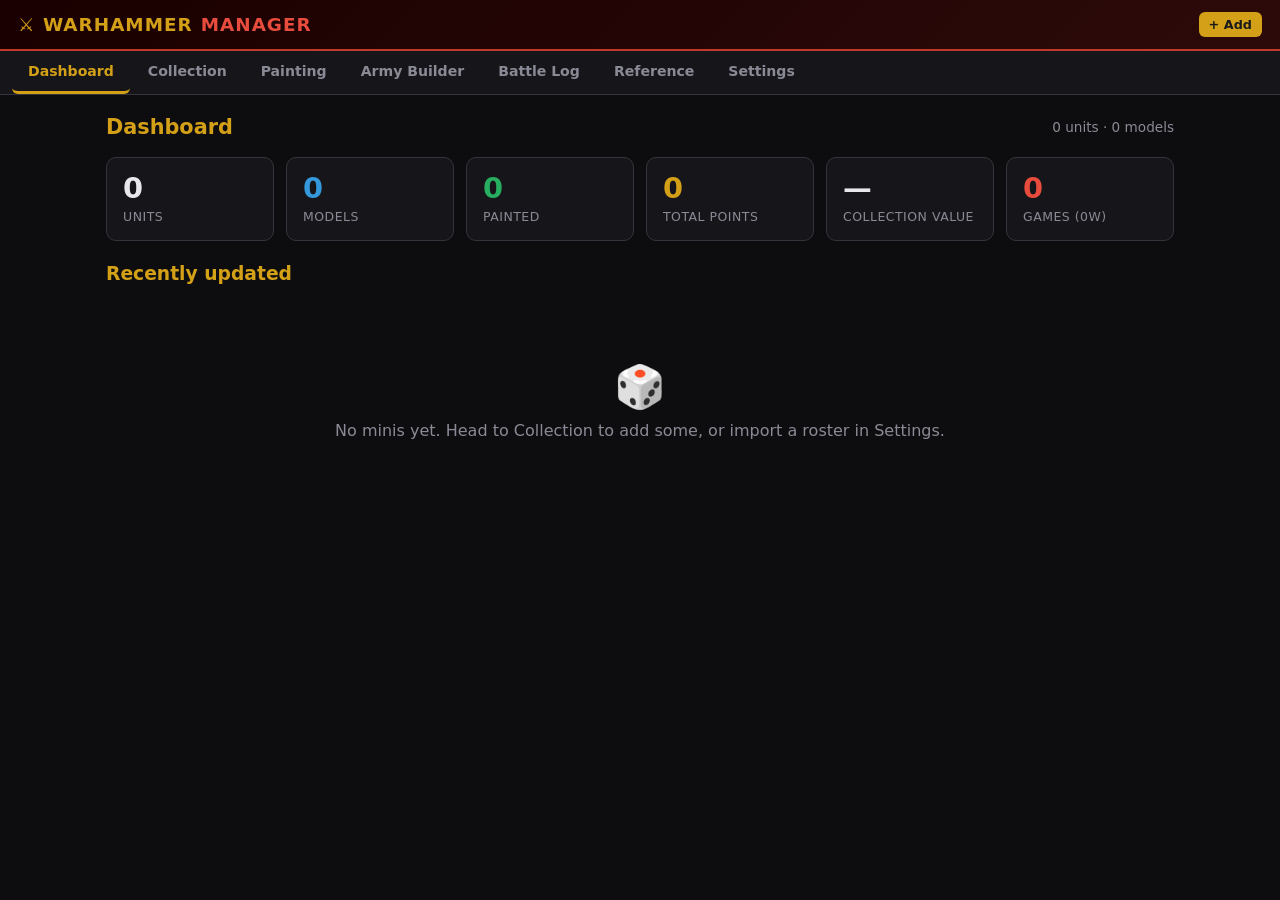
<file: index.html>
<!DOCTYPE html>
<html lang="en">
<head>
  <meta charset="UTF-8" />
  <meta name="viewport" content="width=device-width, initial-scale=1.0" />
  <meta name="theme-color" content="#1a0000" />
  <title>Warhammer Collection Manager</title>
  <link rel="stylesheet" href="assets/css/styles.css" />
</head>
<body>
  <div class="topbar">
    <div class="brand">⚔ Warhammer <span>Manager</span></div>
    <div class="topbar-actions">
      <button class="btn-gold btn-sm" onclick="location.hash='collection'">+ Add</button>
    </div>
  </div>
  <nav class="nav" id="nav"></nav>
  <main id="view"></main>

  <script src="assets/js/points-data.js"></script>
  <script src="assets/js/datasheet-data.js"></script>
  <script src="assets/js/store.js"></script>
  <script src="assets/js/app.js"></script>
</body>
</html>
</file>
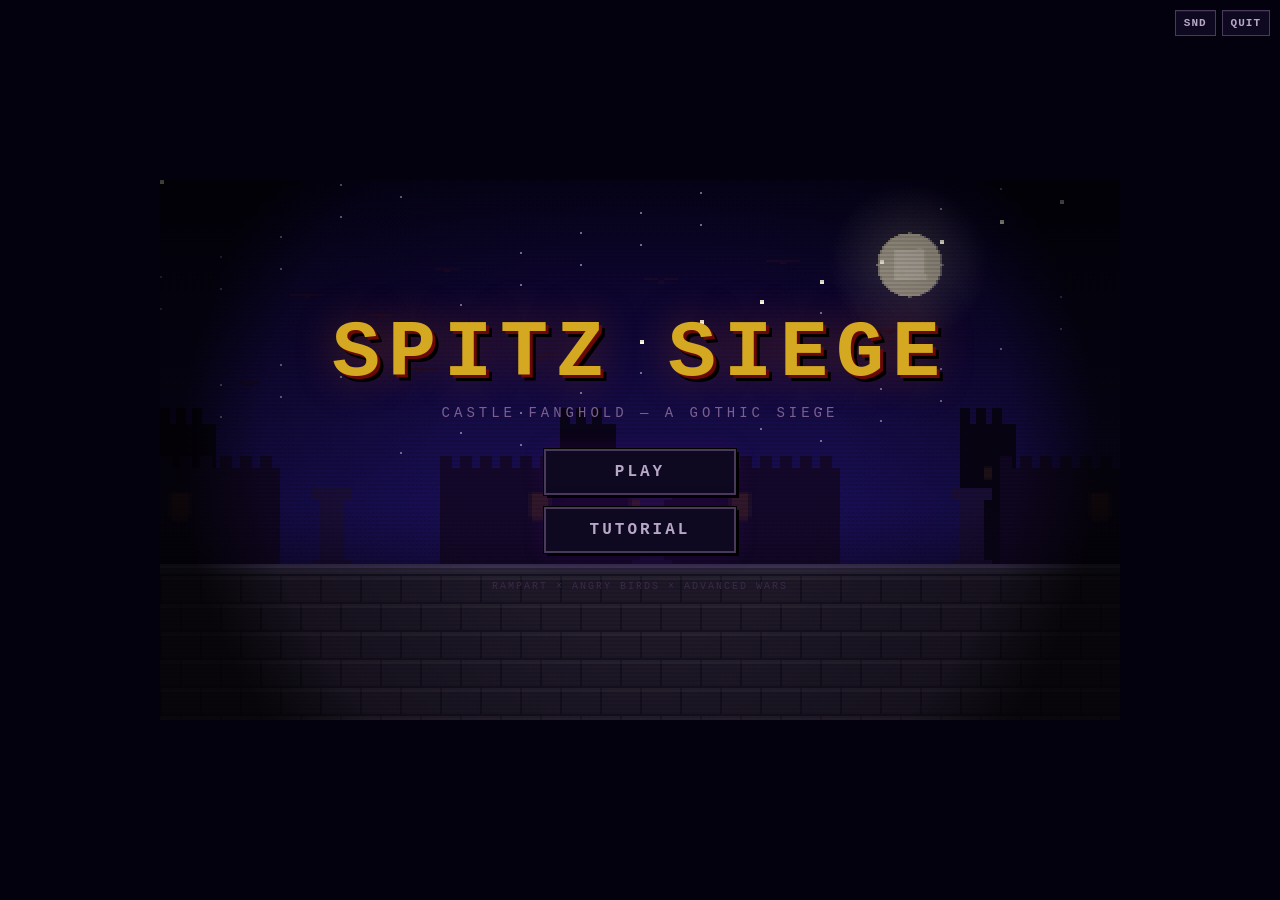
<file: spitz-siege.html>
<!DOCTYPE html>
<html lang="en">
<head>
<meta charset="UTF-8">
<meta name="viewport" content="width=device-width,initial-scale=1,maximum-scale=1,user-scalable=no">
<title>SPITZ SIEGE</title>
<style>
*{margin:0;padding:0;box-sizing:border-box;}
html,body{width:100%;height:100%;background:#04010e;overflow:hidden;}
body{font-family:'Courier New',monospace;display:flex;align-items:center;justify-content:center;
  -webkit-font-smoothing:none;color:#e0d4c0;user-select:none;-webkit-user-select:none;}
#wrap{position:relative;width:100%;height:100%;display:flex;align-items:center;justify-content:center;}
canvas#screen{image-rendering:pixelated;image-rendering:crisp-edges;display:block;cursor:crosshair;}
.panel{background:#0e0820;border:2px solid #5a4a6a;
  box-shadow:0 0 0 1px #000, 0 0 0 3px #2a1e3a, 3px 3px 0 3px rgba(0,0,0,.7);
  image-rendering:pixelated;}
.panel::before{content:'';position:absolute;inset:0;border:1px solid rgba(255,220,120,0.08);pointer-events:none;}
.ovl{position:absolute;z-index:5;}
.gothic{position:relative;}
.gothic::after{content:'\2726';position:absolute;top:-10px;right:-6px;color:#5a4060;font-size:10px;}
#hud{top:10px;left:10px;padding:6px 10px;font-size:12px;line-height:1.6;letter-spacing:1px;display:none;position:absolute;z-index:5;}
#hud.show{display:block;}
#hud .row{display:flex;gap:10px;align-items:center;}
.pill{background:#08041a;border:1px solid #3a2a50;padding:1px 7px;color:#c8b890;}
#buildBar,#battleBar{bottom:12px;left:50%;transform:translateX(-50%);
  padding:8px 10px;display:none;gap:6px;align-items:center;flex-wrap:wrap;
  max-width:96vw;justify-content:center;position:absolute;z-index:5;}
#buildBar.show,#battleBar.show{display:flex;}
.tbtn{background:#0e0820;border:1px solid #4a3a5a;color:#b8a8c8;
  padding:5px 8px;font-family:inherit;font-weight:bold;font-size:11px;
  cursor:pointer;letter-spacing:1px;min-width:60px;text-align:center;line-height:1.3;
  position:relative;}
.tbtn::after{content:'';position:absolute;inset:0;border-top:1px solid rgba(255,255,255,0.06);}
.tbtn small{display:block;font-size:9px;color:#7a6a8a;font-weight:normal;}
.tbtn:hover{border-color:#d4a820;color:#e8d4a0;background:#1a1030;}
.tbtn.sel{border-color:#c87030;background:#1e0e08;color:#e8c090;}
.tbtn.lock{opacity:.35;cursor:not-allowed;}
.tbtn.go{background:#0e1e0e;border-color:#406040;color:#80c080;min-width:130px;font-size:12px;padding:8px;border-width:2px;}
.tbtn.go:hover{background:#406040;color:#e0ffe0;}
.tbtn.copbtn{background:#1a0a28;border-color:#8a3090;color:#d080ff;min-width:90px;}
.tbtn.copbtn.ready{border-color:#d020ff;color:#f0a0ff;animation:pulse 1s infinite;}
.tbtn.copbtn.lock{opacity:.4;}
@keyframes pulse{0%,100%{box-shadow:none}50%{box-shadow:0 0 8px #a040d0;}}
.sep{width:1px;align-self:stretch;background:#2a1a3a;margin:0 2px;}
.lbl{font-size:9px;color:#6a5a7a;letter-spacing:2px;align-self:center;padding:0 2px;text-transform:uppercase;}
#sys{top:10px;right:10px;display:flex;gap:6px;position:absolute;z-index:5;}
#sys .tbtn{min-width:auto;padding:5px 8px;}
#title{position:absolute;inset:0;z-index:10;display:flex;flex-direction:column;align-items:center;justify-content:center;text-align:center;}
#title.hide{display:none;}
#title h1{font-size:clamp(36px,8vw,80px);letter-spacing:8px;
  color:#d4a820;text-shadow:3px 3px 0 #6a0808,6px 6px 0 #000,0 0 40px rgba(200,80,10,0.4);
  margin-bottom:6px;font-weight:900;}
#title .sub{color:#7a6090;letter-spacing:4px;font-size:clamp(10px,1.8vw,14px);margin-bottom:28px;}
#title .menu{display:flex;flex-direction:column;gap:12px;}
#title .mbtn{background:#0e0820;border:2px solid #4a3a5a;
  box-shadow:0 0 0 1px #000,3px 3px 0 #000,0 0 20px rgba(80,0,120,0.3);
  color:#b8a8c8;font-family:inherit;font-weight:bold;font-size:16px;letter-spacing:3px;
  padding:12px 44px;cursor:pointer;transition:all .1s;}
#title .mbtn:hover{background:#1e1038;border-color:#d4a820;color:#e8d4a0;
  box-shadow:0 0 0 1px #000,3px 3px 0 #000,0 0 24px rgba(180,120,0,0.4);}
#title .ft{margin-top:28px;color:#3a2a4a;font-size:10px;letter-spacing:2px;}
#story{position:absolute;inset:0;z-index:10;display:none;align-items:center;justify-content:center;background:rgba(4,1,14,0.96);}
#story.show{display:flex;}
#story .sbox{max-width:500px;width:90vw;padding:30px 36px;text-align:center;}
#story h2{color:#d4a820;letter-spacing:6px;font-size:20px;margin-bottom:20px;text-shadow:2px 2px 0 #000;}
#story .stxt{color:#b8a8c8;font-size:13px;line-height:1.8;letter-spacing:1px;min-height:120px;text-align:left;}
#story .sbtns{margin-top:18px;display:flex;gap:10px;justify-content:center;}
#cmdSelect{position:absolute;inset:0;z-index:10;display:none;align-items:center;justify-content:center;background:rgba(4,1,14,0.97);}
#cmdSelect.show{display:flex;flex-direction:column;}
#cmdSelect h2{color:#d4a820;letter-spacing:6px;font-size:18px;margin-bottom:6px;text-shadow:2px 2px 0 #000;text-align:center;}
#cmdSelect .csub{color:#6a5a7a;font-size:10px;letter-spacing:3px;margin-bottom:20px;text-align:center;}
#cmdSelect .cards{display:flex;gap:16px;flex-wrap:wrap;justify-content:center;}
#cmdSelect.show{overflow-y:auto;padding:24px 0;justify-content:flex-start;}
#cmdSelect .cards{max-width:1000px;}
.cmd-card{background:#0e0820;border:2px solid #3a2a5a;padding:14px;width:150px;cursor:pointer;position:relative;text-align:center;transition:all .12s;}
.cmd-card:hover,.cmd-card.sel{border-color:#d4a820;background:#1a1030;box-shadow:0 0 20px rgba(180,120,0,0.25);}
.cmd-card canvas{display:block;margin:0 auto 10px;image-rendering:pixelated;}
.cmd-card .cfac{font-size:9px;font-weight:bold;letter-spacing:2px;margin-bottom:8px;text-shadow:1px 1px 0 #000;}
.cmd-card .cname{color:#e8d4a0;font-weight:bold;font-size:12px;letter-spacing:1px;margin-bottom:2px;}
.cmd-card .ctitle{color:#7a6a8a;font-size:9px;letter-spacing:2px;margin-bottom:8px;}
.cmd-card .cpass{color:#a090b8;font-size:9px;line-height:1.5;margin-bottom:6px;min-height:32px;}
.cmd-card .cpow{color:#c060f0;font-size:9px;line-height:1.5;border-top:1px solid #2a1a3a;padding-top:6px;}
.cmd-card .cbio{color:#4a3a5a;font-size:8px;margin-top:6px;font-style:italic;}
#cmdSelect .cfoot{margin-top:16px;text-align:center;}
#upgradeScreen{position:absolute;inset:0;z-index:10;display:none;align-items:center;justify-content:center;background:rgba(4,1,14,0.97);}
#upgradeScreen.show{display:flex;flex-direction:column;}
#upgradeScreen h2{color:#d4a820;letter-spacing:6px;font-size:18px;margin-bottom:4px;text-shadow:2px 2px 0 #000;text-align:center;}
#upgradeScreen .usub{color:#6a5a7a;font-size:10px;letter-spacing:3px;margin-bottom:20px;text-align:center;}
#upgradeScreen .ucards{display:flex;gap:14px;flex-wrap:wrap;justify-content:center;}
.upg-card{background:#0e0820;border:2px solid #3a2a5a;padding:18px 14px;width:160px;cursor:pointer;text-align:center;transition:all .12s;}
.upg-card:hover{border-color:#d4a820;background:#1a1030;box-shadow:0 0 16px rgba(180,120,0,0.2);}
.upg-card .uicon{font-size:28px;margin-bottom:10px;}
.upg-card .uname{color:#e8d4a0;font-weight:bold;font-size:11px;letter-spacing:2px;margin-bottom:6px;}
.upg-card .udesc{color:#8a7a9a;font-size:9px;line-height:1.6;}
#tut{bottom:80px;left:50%;transform:translateX(-50%);max-width:520px;width:90vw;padding:12px 14px;display:none;z-index:8;position:absolute;}
#tut.show{display:block;}
#tut .who{color:#d4a820;font-weight:bold;letter-spacing:2px;font-size:11px;margin-bottom:5px;}
#tut .msg{font-size:12px;line-height:1.6;color:#c8b8d8;}
#tut .nx{margin-top:8px;text-align:right;}
#banner{top:38%;left:50%;transform:translate(-50%,-50%);z-index:9;text-align:center;display:none;padding:16px 36px;position:absolute;}
#banner.show{display:block;animation:pop .25s;}
#banner h2{font-size:clamp(22px,5vw,46px);letter-spacing:4px;color:#d4a820;text-shadow:3px 3px 0 #000;}
#banner p{margin-top:6px;color:#8a7a9a;letter-spacing:2px;font-size:12px;}
@keyframes pop{from{transform:translate(-50%,-50%) scale(.5);opacity:0}to{transform:translate(-50%,-50%) scale(1);opacity:1}}
#over{position:absolute;inset:0;z-index:12;display:none;align-items:center;justify-content:center;background:rgba(4,1,10,0.85);}
#over.show{display:flex;}
#over .box{padding:36px 48px;text-align:center;}
#over h1{font-size:clamp(30px,7vw,64px);letter-spacing:4px;margin-bottom:10px;text-shadow:4px 4px 0 #000;}
#over p{font-size:14px;color:#8a7a9a;margin-bottom:24px;letter-spacing:1px;}
</style>
</head>
<body>
<div id="wrap">
  <canvas id="screen"></canvas>

  <div id="hud" class="panel ovl">
    <div class="row">
      <span class="pill" id="hudRound">ROUND 1</span>
      <span class="pill" id="hudPhase">BUILD</span>
      <span class="pill" id="hudGold">GOLD 0</span>
      <span class="pill" id="hudCo">CO: 0%</span>
      <span class="pill" id="hudTurn" style="display:none;"></span>
    </div>
  </div>

  <div id="sys" class="ovl">
    <button class="tbtn" id="muteBtn">SND</button>
    <button class="tbtn" id="quitBtn">QUIT</button>
  </div>

  <div id="buildBar" class="panel">
    <span class="lbl">BLOCK</span>
    <button class="tbtn" data-mat="wood" id="bWood">WOOD<small>10g</small></button>
    <button class="tbtn" data-mat="stone" id="bStone">STONE<small>25g</small></button>
    <button class="tbtn" data-mat="iron" id="bIron">IRON<small>50g</small></button>
    <span class="sep"></span>
    <span class="lbl">UNIT</span>
    <button class="tbtn" data-unit="soldier" id="uSoldier">SOLDIER<small>15g</small></button>
    <button class="tbtn" data-unit="archer" id="uArcher">ARCHER<small>25g</small></button>
    <button class="tbtn" data-unit="knight" id="uKnight">KNIGHT<small>40g</small></button>
    <span class="sep"></span>
    <button class="tbtn" id="eraseBtn">ERASE</button>
    <button class="tbtn go" id="goBtn">COMMENCE SIEGE</button>
  </div>

  <div id="battleBar" class="panel">
    <span class="lbl">AMMO</span>
    <button class="tbtn sel" data-ammo="ball" id="aBall">CANNON<small>basic</small></button>
    <button class="tbtn" data-ammo="bomb" id="aBomb">BOMB<small>splash</small></button>
    <button class="tbtn" data-ammo="spread" id="aSpread">GRAPE<small>spread</small></button>
    <span class="sep"></span>
    <span class="pill" id="shotsLeft">SHOTS 6</span>
    <span class="sep"></span>
    <button class="tbtn copbtn lock" id="coBtn">CO POWER<small id="coCharge">&#9617;&#9617;&#9617;&#9617;&#9617;</small></button>
    <span class="sep"></span>
    <button class="tbtn" id="endTurnBtn" style="border-color:#6a4090;color:#c080ff;min-width:96px;">END TURN</button>
  </div>

  <div id="tut" class="panel gothic">
    <div class="who" id="tutWho">LADY BORKSWORTH</div>
    <div class="msg" id="tutMsg"></div>
    <div class="nx"><button class="tbtn" id="tutNext">NEXT &raquo;</button></div>
  </div>

  <div id="banner" class="panel gothic">
    <h2 id="bannerH">VICTORY</h2>
    <p id="bannerP">The walls have fallen.</p>
  </div>

  <div id="title">
    <h1>SPITZ SIEGE</h1>
    <div class="sub">CASTLE FANGHOLD &mdash; A GOTHIC SIEGE</div>
    <div class="menu">
      <button class="mbtn" id="playBtn">PLAY</button>
      <button class="mbtn" id="tutBtn">TUTORIAL</button>
    </div>
    <div class="ft">RAMPART &times; ANGRY BIRDS &times; ADVANCED WARS</div>
  </div>

  <div id="story">
    <div class="sbox panel gothic">
      <h2>THE SIEGE OF FANGHOLD</h2>
      <div class="stxt" id="storyText"></div>
      <div class="sbtns">
        <button class="tbtn" id="storySkip">SKIP</button>
        <button class="tbtn go" id="storyCont" style="display:none">CONTINUE</button>
      </div>
    </div>
  </div>

  <div id="cmdSelect">
    <h2>CHOOSE YOUR FACTION</h2>
    <div class="csub">SIX GREAT PACKS &mdash; EACH COMMANDER HAS A UNIQUE CO POWER</div>
    <div class="cards" id="cmdCards"></div>
    <div class="cfoot"><button class="tbtn go" id="cmdChoose">CHOOSE</button></div>
  </div>

  <div id="upgradeScreen">
    <h2>CHOOSE AN UPGRADE</h2>
    <div class="usub">SPOILS OF WAR &mdash; PICK ONE</div>
    <div class="ucards" id="upgCards"></div>
  </div>

  <div id="over">
    <div class="box panel gothic">
      <h1 id="overH">DEFEAT</h1>
      <p id="overP">Fanghold has fallen.</p>
      <div style="display:flex;gap:12px;justify-content:center;flex-wrap:wrap;">
        <button class="mbtn" id="rematchBtn">REMATCH</button>
        <button class="mbtn" id="overBtn">RETURN TO TITLE</button>
      </div>
    </div>
  </div>
</div>

<script>
'use strict';
//=================================================================
// SPITZ SIEGE — gothic 2D siege game
//=================================================================

// ---- Canvas / buffer ----
const VIEW_W = 480, VIEW_H = 270;
const screen = document.getElementById('screen');
const g = screen.getContext('2d');
g.imageSmoothingEnabled = false;

const GROUND_Y = 192;     // ground top in buffer — multiple of TILE so the build grid sits flush
const TILE = 16;          // block size
const WORLD_W = 760;      // world width (scrollable) — kept tight so cannon aim is forgiving
let camX = 0;

let scale = 1;
function resize(){
  const w = window.innerWidth, h = window.innerHeight;
  scale = Math.max(1, Math.floor(Math.min(w/VIEW_W, h/VIEW_H)));
  screen.width = VIEW_W; screen.height = VIEW_H;
  screen.style.width = (VIEW_W*scale)+'px';
  screen.style.height = (VIEW_H*scale)+'px';
  g.imageSmoothingEnabled = false;
}
window.addEventListener('resize', resize);
resize();

// ---- Materials / units / ammo ----
const MAT = {
  wood:  {cost:10, hp:60,  name:'WOOD'},
  stone: {cost:25, hp:140, name:'STONE'},
  iron:  {cost:50, hp:300, name:'IRON'},
};
const UNIT = {
  soldier:{cost:15, hp:50,  dmg:8,  rng:14, spd:0.32, name:'SOLDIER', col:'#2a2840'},
  archer: {cost:25, hp:34,  dmg:11, rng:90, spd:0.26, name:'ARCHER',  col:'#1e2c14'},
  knight: {cost:40, hp:110, dmg:18, rng:16, spd:0.22, name:'KNIGHT',  col:'#3a4050'},
};
const AMMO = {
  ball:  {dmg:52,  splash:16, name:'CANNON'},
  bomb:  {dmg:42,  splash:34, name:'BOMB'},
  spread:{dmg:26,  splash:0,  name:'GRAPE', pellets:5},
};

// ---- Factions & commanders (one unique CO per faction) ----
// every entry carries the full modifier block so the rest of the code can
// read any bonus off any commander without guarding for undefined
const COMMANDERS = {
  corgi: {fac:'CELTIC CORGIS', col:'#c85a2a', breed:'corgi',
    name:'Lady Borksworth', title:'Celtic Siege-Master',
    passive:'RAMPART: +1 shot/battle', powerName:'CELTIC FURY',
    powerDesc:'Next 2 shots deal 3× damage',
    extraShots:1, bonusDmg:0, speedBonus:0, unitDmg:0, wallBonus:0, goldBonus:0,
    bio:'She never surrendered a castle. Or a tennis ball.',
    chargeRate: (dmg)=>dmg/10, maxCharge:100},
  bulldog: {fac:'BRITISH BULLDOGS', col:'#a03030', breed:'bulldog',
    name:'Lord Winston Pugsworth III', title:'Bulwark of the Isles',
    passive:'STIFF UPPER LIP: walls +25% HP, enemy -1 shot', powerName:'THE BULWARK',
    powerDesc:'Repair all walls; king heals 40 HP',
    extraShots:0, bonusDmg:0, speedBonus:0, unitDmg:0, wallBonus:0.25, goldBonus:0, suppressEnemy:1,
    bio:'Has never once retreated. Has frequently napped mid-siege.',
    chargeRate: (dmg)=>dmg/12, maxCharge:100},
  laika: {fac:'VIKING YAKUTIAN LAIKAS', col:'#5a8fc8', breed:'laika',
    name:'Jarl Bork Ironpaw', title:'Norse Warchief',
    passive:'HEAVY ORD.: +25 cannon dmg', powerName:'BARRAGE',
    powerDesc:'Fire 3 spread shots instantly',
    extraShots:0, bonusDmg:25, speedBonus:0, unitDmg:0, wallBonus:0, goldBonus:0,
    bio:'His howl brought down more walls than any siege engine.',
    chargeRate: (dmg,blocks)=>(blocks||0)*25, maxCharge:100},
  pwd: {fac:'PORTUGUESE WATER DOGS', col:'#2a8a9a', breed:'pwd',
    name:'Capitã Ondina Marés', title:'Admiral of the Salt Coast',
    passive:'TAILWIND: units +30% speed', powerName:'TIDAL WAVE',
    powerDesc:'A wave smashes enemy walls & units',
    extraShots:0, bonusDmg:0, speedBonus:0.30, unitDmg:0, wallBonus:0, goldBonus:0,
    bio:'She has boarded ships that were not, strictly speaking, at sea.',
    chargeRate: (dmg)=>dmg/11, maxCharge:100},
  shiba: {fac:'JAPANESE SHIBA INU', col:'#d05828', breed:'shiba',
    name:'Shōgun Akamaru', title:'The Crimson Wind',
    passive:'BUSHIDO: units +25% dmg', powerName:'DIVINE WIND',
    powerDesc:'Next shot auto-aims at enemy king, 2× dmg',
    extraShots:0, bonusDmg:0, speedBonus:0, unitDmg:0.25, wallBonus:0, goldBonus:0,
    bio:'Speaks rarely. Stares often. Wins always.',
    chargeRate: (dmg,blocks,kills)=>(kills||0)*34 + dmg/16, maxCharge:100},
  chow: {fac:'CHINESE CHOW CHOWS', col:'#c8a020', breed:'chow',
    name:'Empress Chow Mei-Long', title:'The Lion Throne',
    passive:'SILK ROAD: +35 gold each round', powerName:'FIREWORKS',
    powerDesc:'5 rockets rain down on the enemy',
    extraShots:0, bonusDmg:0, speedBonus:0, unitDmg:0, wallBonus:0, goldBonus:35,
    bio:'Her dynasty is older than the bone itself. Probably.',
    chargeRate: (dmg)=>dmg/12, maxCharge:100},
};
const FACTION_KEYS = Object.keys(COMMANDERS);
let selectedCommander = 'corgi';
let pendingCommander = 'corgi';
let enemyFaction = 'laika';   // re-rolled each round, never the player's own
let coCharge = 0;
let coActive = 0;     // frames remaining of active CO visual flash
let coPowerUses = 0;  // shots remaining for celtic fury
let divineWind = 0;   // shiba: next shot auto-aims at the enemy king
let stunTimer = 0;    // frames of tidal-wave stun on enemy units

// ---- Upgrades ----
const UPGRADES_POOL = [
  {id:'iron_walls',   name:'IRON WALLS',    desc:'+50% block max HP',                           icon:'🏰'},
  {id:'veterans',     name:'VETERANS',      desc:'Units: +35% HP & +20% dmg',                   icon:'⚔'},
  {id:'ammo_cache',   name:'AMMO CACHE',    desc:'+1 shot per battle',                           icon:'●'},
  {id:'master_gunner',name:'MASTER GUNNER', desc:'+25 cannon damage',                            icon:'✦'},
  {id:'royal_guard',  name:'ROYAL GUARD',   desc:'King +100 HP; restore 50',                     icon:'♛'},
  {id:'swift_march',  name:'SWIFT MARCH',   desc:'Units 40% faster',                             icon:'»'},
  {id:'barricade',    name:'BARRICADE',     desc:'6 free stone blocks each build',                icon:'▪'},
  {id:'berserker',    name:'BERSERKER',     desc:'Units: 2× dmg, -50% HP',                       icon:'†'},
  {id:'ricochet',     name:'RICOCHET',      desc:'Cannonballs bounce once off walls',             icon:'↩'},
  {id:'chain_shot',   name:'CHAIN SHOT',    desc:'Each wall hit spawns a second mini-ball',       icon:'⛓'},
  {id:'bounty',       name:'BOUNTY',        desc:'+15 gold per enemy unit killed',                icon:'💰'},
  {id:'wolf_pack',    name:'WOLF PACK',     desc:'Start each battle with 2 free soldiers',        icon:'🐺'},
  {id:'cursed_stone', name:'CURSED STONE',  desc:'Enemy blocks explode (30 AoE) on destroy',     icon:'💀'},
  {id:'last_stand',   name:'LAST STAND',    desc:'Below 25% king HP: shots deal 2× damage',      icon:'☠'},
];
let ownedUpgrades = [];
let upgradeChoices = [];
function hasUpg(id){ return ownedUpgrades.indexOf(id) >= 0; }

// ---- Game state ----
const PHASE = {TITLE:0, STORY:1, CMD:2, BUILD:3, BATTLE:4, UPGRADE:5, OVER:6};
let phase = PHASE.TITLE;
let round = 1;
let gold = 120;
let frame = 0;
let isTutorial = false;
let selMat = 'stone';
let selUnit = null;
let selAmmo = 'ball';
let eraseMode = false;
let shotsLeft = 0;
let muted = false;
let screenFlash = 0;
let battleTurn = 'player';  // 'player' | 'enemy' | 'resolve'
let turnPause  = 0;
let hitCombo   = 0;

// player object
function newKing(side, col){
  return {side, col, x: side==='left'? 70 : WORLD_W-70, y: GROUND_Y-22,
    hp:300, maxhp:300, w:18, h:22, dead:false};
}
let player, enemy;
let pBlocks = [], eBlocks = [];
let pUnits = [], eUnits = [];
let projectiles = [];   // cannonballs + arrows
let particles = [];
let floaters = [];      // damage numbers

// zones
const P_ZONE = {x0:24, x1:300};      // player build zone
const E_ZONE = {x0:WORLD_W-300, x1:WORLD_W-24};

// ---- Bats (visual) ----
const bats = [];
function initBats(){
  bats.length = 0;
  for(let i=0;i<10;i++) bats.push({
    x: Math.random()*WORLD_W, y: 20+Math.random()*90,
    vx: (0.3+Math.random()*0.4)*(Math.random()<0.5?1:-1),
    t: Math.random()*6.28
  });
}
function updateBats(){
  for(const b of bats){
    b.x += b.vx; b.t += 0.18;
    b.y += Math.sin(b.t*0.5)*0.3;
    if(b.x < -30) b.x = WORLD_W+10;
    if(b.x > WORLD_W+30) b.x = -10;
  }
}
function drawBats(){
  for(const b of bats){
    const flap = Math.sin(b.t)*4;
    const bx = Math.round(b.x - camX);
    const by = Math.round(b.y);
    if(bx < -40 || bx > VIEW_W+40) continue;
    g.fillStyle = '#1a0828';
    g.fillRect(bx-1, by, 3, 2);
    const wl = 4 + (Math.abs(flap)|0);
    g.fillRect(bx - wl - 1, by - (flap>0?1:0), wl, 1);
    g.fillRect(bx + 2, by - (flap>0?1:0), wl, 1);
  }
}

//=================================================================
// Audio (tiny beeps)
//=================================================================
let actx = null;
function beep(freq, dur, type, vol){
  if(muted) return;
  try{
    if(!actx) actx = new (window.AudioContext||window.webkitAudioContext)();
    const o = actx.createOscillator(), gn = actx.createGain();
    o.type = type||'square'; o.frequency.value = freq;
    gn.gain.value = (vol||0.06);
    o.connect(gn); gn.connect(actx.destination);
    o.start();
    gn.gain.exponentialRampToValueAtTime(0.0001, actx.currentTime + (dur||0.08));
    o.stop(actx.currentTime + (dur||0.08));
  }catch(e){}
}

//=================================================================
// Block / unit factories (apply upgrades)
//=================================================================
function blockMaxHp(mat, side){
  let hp = MAT[mat].hp;
  if(side==='left'){
    if(hasUpg('iron_walls')) hp = Math.round(hp*1.5);
    hp = Math.round(hp * (1 + COMMANDERS[selectedCommander].wallBonus));
  }
  return hp;
}
function makeBlock(mat, gx, gy, side){
  const max = blockMaxHp(mat, side);
  return {mat, x:gx, y:gy, side, hp:max, max, hit:0};
}
function unitStats(type){
  const u = UNIT[type];
  let hp = u.hp, dmg = u.dmg, spd = u.spd;
  if(hasUpg('veterans')){ hp = Math.round(hp*1.35); dmg = Math.round(dmg*1.2); }
  if(hasUpg('berserker')){ hp = Math.round(hp*0.5); dmg = dmg*2; }
  if(hasUpg('swift_march')) spd *= 1.4;
  return {hp, dmg, spd};
}
function makeUnit(type, x, side){
  const u = UNIT[type], st = unitStats(type);
  let spd = st.spd, dmg = st.dmg;
  // commander bonuses apply to player units only
  if(side==='left'){
    const cmd = COMMANDERS[selectedCommander];
    spd *= (1 + cmd.speedBonus);
    dmg = Math.round(dmg * (1 + cmd.unitDmg));
  }
  return {type, side, x, y:GROUND_Y-12, hp:st.hp, maxhp:st.hp, dmg,
    rng:u.rng, spd, col:u.col, cd:0, dead:false, target:null, anim:Math.random()*6.28, stunned:0};
}

//=================================================================
// Particles & floaters
//=================================================================
function spawnParticles(x,y,n,col,spd){
  for(let i=0;i<n;i++){
    const a = Math.random()*6.28, s = (spd||1.5)*Math.random();
    particles.push({x,y,vx:Math.cos(a)*s, vy:Math.sin(a)*s-1, life:20+Math.random()*15, col});
  }
}
function floater(x,y,txt,col){
  floaters.push({x,y,txt,col:col||'#fff',life:40});
}

//=================================================================
// Damage helpers + CO charge
//=================================================================
function damageBlock(b, dmg){
  b.hp -= dmg; b.hit = 10;
  if(b.side==='right'){
    const cmd = COMMANDERS[selectedCommander];
    coCharge = Math.min(cmd.maxCharge, coCharge + cmd.chargeRate(dmg,1,0));
  }
  if(b.hp <= 0){
    spawnParticles(b.x+TILE/2, b.y+TILE/2, 10, '#6a5a78', 2);
    beep(120,0.1,'square',0.05);
    if(b.side==='right' && hasUpg('cursed_stone')){
      spawnParticles(b.x+TILE/2, b.y+TILE/2, 20, '#ff4020', 3.5);
      screenFlash = Math.max(screenFlash, 5);
      const ex = b.x+TILE/2, ey = b.y+TILE/2;
      for(const eb of eBlocks){
        if(eb.hp<=0) continue;
        const d = Math.hypot((eb.x+TILE/2)-ex, (eb.y+TILE/2)-ey);
        if(d < 30 && d > 0) damageBlock(eb, 30*(1-d/30));
      }
      for(const eu of eUnits){
        if(eu.dead) continue;
        const d = Math.hypot(eu.x-ex, eu.y-ey);
        if(d < 30) damageUnit(eu, 30*(1-d/30), true);
      }
    }
  }
}
function damageUnit(u, dmg, fromPlayer){
  u.hp -= dmg;
  floater(u.x, u.y-14, '-'+Math.round(dmg), fromPlayer?'#ffd060':'#ff6060');
  if(u.hp <= 0 && !u.dead){
    u.dead = true;
    spawnParticles(u.x, u.y-6, 12, '#aa3030', 2);
    if(fromPlayer && u.side==='right'){
      const cmd = COMMANDERS[selectedCommander];
      coCharge = Math.min(cmd.maxCharge, coCharge + cmd.chargeRate(0,0,1));
      if(hasUpg('bounty')){ gold += 15; floater(u.x, u.y-24, '+15g', '#ffd040'); }
    }
  }
}
function damageKing(k, dmg, fromPlayer){
  k.hp -= dmg;
  floater(k.x, k.y-26, '-'+Math.round(dmg), fromPlayer?'#ffd060':'#ff6060');
  spawnParticles(k.x, k.y-6, 8, '#cc4040', 2);
  if(fromPlayer && k.side==='right'){
    const cmd = COMMANDERS[selectedCommander];
    coCharge = Math.min(cmd.maxCharge, coCharge + cmd.chargeRate(dmg,0,0));
  }
  if(k.hp <= 0){ k.hp = 0; k.dead = true; }
}

//=================================================================
// Cannon firing
//=================================================================
const BALL_G = 0.14;   // cannonball gravity (tuned so a full-power shot can cross the field)
const BALL_PMAX = 14;  // max cannon power
let aimAngle = -0.9;   // radians (up-left for player)
let aimPower = 7.2;
function cannonDamage(){
  let d = AMMO[selAmmo].dmg;
  const cmd = COMMANDERS[selectedCommander];
  d += cmd.bonusDmg;
  if(hasUpg('master_gunner')) d += 25;
  if(coPowerUses > 0) d *= 3;
  if(hasUpg('last_stand') && player && player.hp/player.maxhp < 0.25) d *= 2;
  if(hitCombo >= 2) d *= (1 + hitCombo * 0.2);
  return Math.round(d);
}
// Brute-force a firing solution for the PLAYER cannon (fires rightward).
function playerSolve(x0,y0,tx,ty){
  let best=null, bestErr=1e9;
  for(let pow=8; pow<=BALL_PMAX; pow+=0.5){
    for(let deg=-15; deg>=-78; deg-=3){
      const ang = deg*Math.PI/180;   // negative = up & to the right
      const e = shotError(x0,y0,ang,pow,tx,ty);
      if(e<bestErr){ bestErr=e; best={ang,pow}; }
    }
  }
  return best;
}
function fireCannon(){
  if(phase !== PHASE.BATTLE) return;
  if(battleTurn !== 'player') return;
  if(shotsLeft <= 0) return;
  shotsLeft--;
  const cx = player.x + 12, cy = player.y - 6;
  let dmg = cannonDamage();
  let ang = aimAngle, pow = aimPower;
  const usedFury = coPowerUses > 0;
  if(usedFury) coPowerUses--;
  // shiba DIVINE WIND: override aim with a perfect solution at the enemy king
  if(divineWind > 0){
    divineWind--;
    const sol = playerSolve(cx, cy, enemy.x, enemy.y-8);
    if(sol){ ang = sol.ang; pow = sol.pow; }
    dmg *= 2;
    screenFlash = 10;
  }
  beep(180,0.12,'square',0.07);
  spawnParticles(cx, cy, 8, '#ffb040', 2.2);
  if(selAmmo === 'spread'){
    for(let i=0;i<AMMO.spread.pellets;i++){
      projectiles.push(makeProj(cx,cy,ang+(i-2)*0.10,pow,dmg,'ball',0,'left'));
    }
  } else {
    projectiles.push(makeProj(cx,cy,ang,pow,dmg,selAmmo,AMMO[selAmmo].splash,'left'));
  }
  if(usedFury) screenFlash = 8;
  if(shotsLeft <= 0) setTimeout(endPlayerTurn, 600);
  updateHud();
}
function makeProj(x,y,ang,pow,dmg,kind,splash,side){
  return {x,y, vx:Math.cos(ang)*pow, vy:Math.sin(ang)*pow,
    dmg, kind, splash, side, life:300, isArrow:false};
}

//=================================================================
// CO Power activation
//=================================================================
function activateCoPower(){
  if(phase !== PHASE.BATTLE) return;
  const cmd = COMMANDERS[selectedCommander];
  if(coCharge < cmd.maxCharge) return;
  coCharge = 0;
  coActive = 60;
  screenFlash = 14;
  beep(420,0.25,'sawtooth',0.08);
  if(selectedCommander === 'corgi'){
    coPowerUses = 2;
    showBanner('CELTIC FURY', 'Next 2 shots deal 3× damage!');
  } else if(selectedCommander === 'bulldog'){
    for(const b of pBlocks){ b.hp = b.max; b.hit = 6; }
    player.hp = Math.min(player.maxhp, player.hp + 40);
    spawnParticles(player.x, player.y-10, 16, '#d4a820', 2);
    showBanner('THE BULWARK', 'Walls repaired! King heals 40 HP!');
  } else if(selectedCommander === 'laika'){
    // fire 3 spread shots at enemy king
    const cx = player.x + 12, cy = player.y - 6;
    const sol = playerSolve(cx, cy, enemy.x, enemy.y-8);
    const baseAng = sol? sol.ang : -0.8, pow = sol? sol.pow : 10;
    for(let i=0;i<3;i++){
      const dmg = AMMO.ball.dmg + cmd.bonusDmg + (hasUpg('master_gunner')?25:0);
      projectiles.push(makeProj(cx,cy,baseAng+(i-1)*0.08,pow,dmg,'ball',0,'left'));
    }
    showBanner('BARRAGE!', 'Three shots fly at the enemy king!');
  } else if(selectedCommander === 'pwd'){
    // a wave rolls across the enemy field: damages walls, units, stuns
    for(const b of eBlocks) damageBlock(b, 60);
    for(const u of eUnits){ if(!u.dead){ damageUnit(u, 45, true); u.stunned = 120; } }
    stunTimer = 120;
    for(let i=0;i<28;i++){
      particles.push({x:E_ZONE.x0+Math.random()*(E_ZONE.x1-E_ZONE.x0),
        y:GROUND_Y-Math.random()*40, vx:1.5+Math.random(), vy:-Math.random()*2,
        life:25+Math.random()*15, col:'#48b0c0'});
    }
    showBanner('TIDAL WAVE', 'The sea crashes through the enemy lines!');
  } else if(selectedCommander === 'shiba'){
    divineWind = 1;
    showBanner('DIVINE WIND', 'Next shot strikes the enemy king — 2× damage!');
  } else if(selectedCommander === 'chow'){
    // 5 rockets fall from the sky onto the enemy field
    for(let i=0;i<5;i++){
      const tx = E_ZONE.x0 + Math.random()*(E_ZONE.x1-E_ZONE.x0);
      projectiles.push({x:tx, y:-12-i*18, vx:(Math.random()-0.5)*0.6, vy:2.2,
        dmg:30, kind:'bomb', splash:22, side:'left', life:300, isArrow:false});
    }
    showBanner('FIREWORKS', 'Rockets rain down upon the enemy!');
  }
  coCharge = 0;   // instant power damage must not recharge the meter
  updateHud();
}

//=================================================================
// AI (enemy build + battle)
//=================================================================
function aiBuild(){
  // enemy auto-builds a wall + units scaled by round
  eBlocks.length = 0; eUnits.length = 0;
  const budget = 50 + round*40;
  let spent = 0;
  // build a wall in front of king
  const wallX = enemy.x - 60;
  const layers = 1 + Math.min(3, Math.floor(round/2));
  for(let l=0;l<layers;l++){
    for(let r=0;r<3;r++){
      const mat = round>=4? 'iron' : round>=2? 'stone':'wood';
      if(spent + MAT[mat].cost > budget) break;
      const gx = wallX + l*TILE;
      const gy = GROUND_Y - (r+1)*TILE;
      eBlocks.push(makeBlock(mat, gx, gy, 'right'));
      spent += MAT[mat].cost;
    }
  }
  // spawn units
  const types = ['soldier','archer','knight'];
  let guard = 0;
  while(spent < budget && guard++ < 40){
    const t = types[(Math.random()*types.length)|0];
    if(spent + UNIT[t].cost > budget) break;
    eUnits.push(makeEnemyUnit(t, enemy.x - 30 - Math.random()*40));
    spent += UNIT[t].cost;
  }
}
function makeEnemyUnit(type, x){
  const u = UNIT[type];
  // scale enemy with round
  const mult = 1 + (round-1)*0.12;
  const hp = Math.round(u.hp*mult);
  return {type, side:'right', x, y:GROUND_Y-12, hp, maxhp:hp, dmg:Math.round(u.dmg*mult),
    rng:u.rng, spd:u.spd*0.92, col:u.col, cd:0, dead:false, target:null, anim:Math.random()*6.28, stunned:0};
}
let aiCannonCd = 0;
let aiShotsLeft = 0;
// Simulate a shot from (x0,y0) and return how close it passes to (tx,ty).
function shotError(x0,y0,ang,pow,tx,ty){
  let px=x0, py=y0, vx=Math.cos(ang)*pow, vy=Math.sin(ang)*pow, best=1e9;
  for(let t=0;t<260;t++){
    px+=vx; py+=vy; vy+=BALL_G;
    const d=Math.hypot(px-tx, py-ty);
    if(d<best) best=d;
    if(py>GROUND_Y+6) break;
    if(px<-40||px>WORLD_W+40) break;
  }
  return best;
}
// Brute-force a decent ballistic solution (enemy fires leftward, so cos(ang)<0).
function aiSolve(x0,y0,tx,ty){
  let best=null, bestErr=1e9;
  for(let pow=8; pow<=BALL_PMAX; pow+=0.5){
    for(let deg=-15; deg>=-78; deg-=3){
      const ang = Math.PI - (deg*Math.PI/180); // mirror to fire left & up
      const e = shotError(x0,y0,ang,pow,tx,ty);
      if(e<bestErr){ bestErr=e; best={ang,pow}; }
    }
  }
  return best;
}
function aiBattle(){
  if(enemy.dead) return;
  if(battleTurn !== 'enemy') return;
  if(turnPause > 0) return;
  aiCannonCd--;
  if(aiCannonCd > 0 || aiShotsLeft <= 0) return;
  const diff = Math.min(1, 0.30 + round*0.08);
  aiCannonCd = Math.floor(150 - diff*60) + (Math.random()*30|0);
  aiShotsLeft--;
  const cx = enemy.x - 12, cy = enemy.y - 6;
  // target: player king if its column is open, else the tallest front wall
  let blocked=false, topWall=null;
  for(const b of pBlocks){
    if(b.x > player.x-4 && b.x < player.x+TILE+18){ blocked=true; if(!topWall||b.y<topWall.y) topWall=b; }
  }
  let tx, ty;
  if(!blocked || Math.random()<0.18){ tx = player.x+8; ty = player.y-6; }
  else if(topWall){ tx = topWall.x+TILE/2; ty = topWall.y+TILE/2; }
  else { tx = player.x+8; ty = player.y-6; }
  const sol = aiSolve(cx,cy,tx,ty);
  if(!sol) return;
  // accuracy scatter: weaker early rounds
  const scatter = (1-diff)*0.10;
  const ang = sol.ang + (Math.random()*2-1)*scatter;
  const pow = sol.pow * (1 + (Math.random()*2-1)*scatter);
  const dmg = 16 + round*4;
  projectiles.push(makeProj(cx,cy,ang,pow,dmg,'ball',0,'right'));
  beep(150,0.1,'square',0.05);
}

//=================================================================
// Unit combat update
//=================================================================
function nearestBlock(x, side){
  // returns nearest enemy block to attack (a unit going right attacks right blocks)
  const arr = side==='left'? eBlocks : pBlocks;
  let best=null, bd=1e9;
  for(const b of arr){
    if(b.hp<=0) continue;
    const d = Math.abs((b.x+TILE/2) - x);
    if(d<bd){ bd=d; best=b; }
  }
  return {b:best, d:bd};
}
function updateUnit(u){
  if(u.dead) return;
  if(u.cd>0) u.cd--;
  if(u.stunned>0){ u.stunned--; return; }
  // enemy units stunned by tidal wave
  if(u.side==='right' && stunTimer>0) return;
  const dir = u.side==='left'? 1 : -1;
  const foeKing = u.side==='left'? enemy : player;
  const foeUnits = u.side==='left'? eUnits : pUnits;
  u.anim += 0.2;

  // find nearest foe unit in range
  let tgtUnit=null, td=1e9;
  for(const f of foeUnits){
    if(f.dead) continue;
    const d = Math.abs(f.x - u.x);
    if(d<td){ td=d; tgtUnit=f; }
  }
  // block in path
  const nb = nearestBlock(u.x, u.side);
  const kingDist = Math.abs(foeKing.x - u.x);

  // attack priority: unit in range > block in front > king
  if(tgtUnit && td <= u.rng){
    if(u.cd<=0){
      if(u.type==='archer'){
        projectiles.push(makeArrow(u.x, u.y-6, tgtUnit.x, tgtUnit.y-6, u.dmg, u.side));
      } else {
        damageUnit(tgtUnit, u.dmg, u.side==='left');
        spawnParticles(tgtUnit.x, tgtUnit.y-6, 4, '#cc6060', 1.2);
      }
      u.cd = u.type==='archer'? 55 : u.type==='knight'? 50 : 35;
      beep(u.side==='left'?260:200, 0.05,'square',0.03);
    }
    return;
  }
  // block in front?
  if(nb.b){
    const bx = nb.b.x + TILE/2;
    const inFront = dir>0 ? (bx > u.x && bx - u.x < u.rng+4) : (bx < u.x && u.x - bx < u.rng+4);
    if(inFront){
      if(u.cd<=0){
        if(u.type==='archer'){
          projectiles.push(makeArrow(u.x,u.y-6, bx, nb.b.y+8, u.dmg, u.side));
        } else {
          damageBlock(nb.b, u.dmg);
          nb.b.hit = 8;
        }
        u.cd = u.type==='archer'? 55 : u.type==='knight'? 50 : 35;
      }
      return;
    }
  }
  // king in range?
  if(kingDist <= u.rng+4 && !foeKing.dead){
    if(u.cd<=0){
      damageKing(foeKing, u.dmg, u.side==='left');
      u.cd = u.type==='archer'? 55 : u.type==='knight'? 50 : 35;
    }
    return;
  }
  // archer can shoot king from range
  if(u.type==='archer' && kingDist <= u.rng && !foeKing.dead){
    if(u.cd<=0){
      projectiles.push(makeArrow(u.x,u.y-6, foeKing.x, foeKing.y-8, u.dmg, u.side));
      u.cd = 55;
    }
    return;
  }
  // otherwise march forward
  u.x += u.spd * dir;
  u.x = Math.max(20, Math.min(WORLD_W-20, u.x));
}
function makeArrow(x,y,tx,ty,dmg,side){
  const dx=tx-x, dy=ty-y, dist=Math.max(1,Math.hypot(dx,dy));
  const sp=4.2;
  return {x,y, vx:dx/dist*sp, vy:dy/dist*sp - 0.6, dmg, kind:'arrow', splash:0, side,
    life:120, isArrow:true};
}

//=================================================================
// Projectile update
//=================================================================
function updateProjectiles(){
  for(let i=projectiles.length-1;i>=0;i--){
    const p = projectiles[i];
    p.life--;
    p.x += p.vx; p.y += p.vy;
    p.vy += p.isArrow? 0.12 : BALL_G;  // gravity
    // trail
    if(!p.isArrow && frame%2===0) particles.push({x:p.x,y:p.y,vx:0,vy:0,life:8,col:'#aa7040'});

    let hit = false;
    // ground
    if(p.y >= GROUND_Y-2){ hit = true; }
    // hit blocks
    const allBlocks = p.side==='left'? [eBlocks] : [pBlocks];
    if(!hit){
      for(const arr of allBlocks){
        for(const b of arr){
          if(b.hp<=0) continue;
          if(p.x > b.x && p.x < b.x+TILE && p.y > b.y && p.y < b.y+TILE){
            damageBlock(b, p.dmg);
            if(p.side==='left') hitCombo++;
            // ricochet: bounce once
            if(hasUpg('ricochet') && !p._bounced && !p.isArrow){
              p._bounced = true;
              p.vy = -Math.abs(p.vy)*0.7;
              p.dmg = Math.round(p.dmg*0.55);
              hit = false;
            } else {
              hit = true;
            }
            // chain shot: spawn mini-ball
            if(!p._chained && hasUpg('chain_shot') && !p.isArrow && p.side==='left'){
              p._chained = true;
              const mini = makeProj(p.x, p.y, p.vx>0?-0.8:0.8, 4.5, Math.round(p.dmg*0.4), 'ball', 0, 'left');
              mini._chained = true; mini._bounced = true;
              projectiles.push(mini);
            }
            break;
          }
        }
        if(hit) break;
      }
    }
    // hit units
    if(!hit){
      const targets = p.side==='left'? eUnits : pUnits;
      for(const u of targets){
        if(u.dead) continue;
        if(Math.abs(u.x-p.x)<6 && Math.abs((u.y-6)-p.y)<10){
          damageUnit(u, p.dmg, p.side==='left');
          if(p.side==='left') hitCombo++;
          hit = true; break;
        }
      }
    }
    // hit king
    if(!hit){
      const k = p.side==='left'? enemy : player;
      if(!k.dead && Math.abs(k.x-p.x)<20 && p.y > k.y-26 && p.y < k.y+8){
        damageKing(k, p.dmg, p.side==='left');
        if(p.side==='left') hitCombo++;
        hit = true;
      }
    }
    if(hit || p.life<=0){
      if(hit){
        spawnParticles(p.x, p.y, p.isArrow?3:8, p.isArrow?'#caa060':'#ffaa40', 2);
        if(p.side==='left' && hitCombo >= 2) floater(p.x, p.y-20, 'COMBO ×'+hitCombo+'!', '#ffd040');
        // splash
        if(p.splash>0){
          spawnParticles(p.x, p.y, 14, '#ff8030', 3);
          screenFlash = Math.max(screenFlash, 3);
          for(const arr of [pBlocks, eBlocks]){
            for(const b of arr){
              if(b.hp<=0) continue;
              const d = Math.hypot((b.x+TILE/2)-p.x, (b.y+TILE/2)-p.y);
              if(d < p.splash) damageBlock(b, p.dmg*(1-d/p.splash)*0.7);
            }
          }
          const su = p.side==='left'? eUnits : pUnits;
          for(const u of su){
            if(u.dead) continue;
            const d = Math.hypot(u.x-p.x, (u.y-6)-p.y);
            if(d < p.splash) damageUnit(u, p.dmg*(1-d/p.splash)*0.7, p.side==='left');
          }
          const k = p.side==='left'? enemy : player;
          if(!k.dead){
            const d = Math.hypot(k.x-p.x, (k.y-8)-p.y);
            if(d < p.splash) damageKing(k, p.dmg*(1-d/p.splash)*0.6, p.side==='left');
          }
        }
        beep(p.isArrow?330:140, 0.08, 'square', 0.04);
      }
      projectiles.splice(i,1);
    }
  }
}

//=================================================================
// Main update
//=================================================================
function cleanup(){
  pUnits = pUnits.filter(u=>!u.dead);
  eUnits = eUnits.filter(u=>!u.dead);
  pBlocks = pBlocks.filter(b=>b.hp>0);
  eBlocks = eBlocks.filter(b=>b.hp>0);
}
// ---- Turn-transition helpers (Worms-style alternating) ----
function endPlayerTurn(){
  if(battleTurn !== 'player') return;
  battleTurn = 'enemy';
  turnPause  = 80;          // brief pause before AI opens fire
  aiCannonCd = 80;
  document.getElementById('battleBar').style.opacity = '0.38';
  document.getElementById('battleBar').style.pointerEvents = 'none';
  document.getElementById('endTurnBtn').style.display = 'none';
  showBanner('ENEMY TURN', 'The ' + COMMANDERS[enemyFaction].fac + ' return fire!');
  beep(180, 0.18, 'sawtooth', 0.05);
  updateHud();
}
function endEnemyTurn(){
  if(battleTurn !== 'enemy') return;
  battleTurn = 'resolve';
  document.getElementById('battleBar').style.opacity = '';
  document.getElementById('battleBar').style.pointerEvents = '';
  // hide cannon controls during resolve — units fight it out
  document.getElementById('battleBar').classList.remove('show');
  if(pUnits.length === 0 && eUnits.length === 0){
    const pf = player.hp/player.maxhp, ef = enemy.hp/enemy.maxhp;
    showBanner(pf>=ef ? 'STANDOFF' : 'STANDOFF', 'Walls decide…');
    setTimeout(()=>{ if(phase===PHASE.BATTLE) endBattle(pf>=ef); }, 1400);
  } else {
    showBanner('UNITS CLASH', 'Your armies fight for the throne!');
  }
  updateHud();
}

function checkBattleEnd(){
  if(phase !== PHASE.BATTLE) return;
  if(enemy.dead){ endBattle(true); return; }
  if(player.dead){ endBattle(false); return; }
  if(turnPause > 0){ turnPause--; return; }

  const noPlayerBalls = !projectiles.some(p=>p.side==='left' && !p.isArrow);
  const noEnemyBalls  = !projectiles.some(p=>p.side==='right' && !p.isArrow);

  if(battleTurn === 'player'){
    if(shotsLeft <= 0 && noPlayerBalls) endPlayerTurn();
  } else if(battleTurn === 'enemy'){
    if(aiShotsLeft <= 0 && noEnemyBalls) endEnemyTurn();
  } else if(battleTurn === 'resolve'){
    if(pUnits.length === 0 && eUnits.length === 0 && noPlayerBalls && noEnemyBalls){
      const pf = player.hp/player.maxhp, ef = enemy.hp/enemy.maxhp;
      endBattle(pf >= ef);
    }
  }
}
function update(){
  frame++;
  updateBats();

  if(coActive>0) coActive--;
  if(screenFlash>0) screenFlash--;

  if(phase === PHASE.BATTLE){
    if(stunTimer>0) stunTimer--;
    aiBattle();
    for(const u of pUnits) updateUnit(u);
    for(const u of eUnits) updateUnit(u);
    updateProjectiles();
    cleanup();
    checkBattleEnd();
  }

  // particles
  for(let i=particles.length-1;i>=0;i--){
    const p=particles[i];
    p.x+=p.vx; p.y+=p.vy; p.vy+=0.12; p.life--;
    if(p.life<=0) particles.splice(i,1);
  }
  for(let i=floaters.length-1;i>=0;i--){
    const f=floaters[i]; f.y-=0.5; f.life--;
    if(f.life<=0) floaters.splice(i,1);
  }

  // camera — Worms-style: follow the active ball regardless of side
  let targetCam = camX;
  if(phase===PHASE.BUILD){ targetCam = 0; }
  else if(phase===PHASE.BATTLE){
    if(battleTurn === 'player' || battleTurn === 'resolve'){
      let ball=null;
      for(const p of projectiles) if(!p.isArrow && p.side==='left'){ if(!ball||p.x>ball.x) ball=p; }
      targetCam = ball ? ball.x - VIEW_W*0.5 : player.x - 70;
    } else {
      // enemy turn: pan right to their castle, track their ball
      let ball=null;
      for(const p of projectiles) if(!p.isArrow && p.side==='right'){ if(!ball||p.x<ball.x) ball=p; }
      targetCam = ball ? ball.x - VIEW_W*0.5 : enemy.x - VIEW_W + 90;
    }
    targetCam = Math.max(0, Math.min(WORLD_W-VIEW_W, targetCam));
  }
  const anyBall = projectiles.some(p=>!p.isArrow);
  const follow  = (phase===PHASE.BATTLE && anyBall) ? 0.18 : 0.07;
  camX += (targetCam - camX)*follow;
  if(camX < 0) camX = 0;
  if(camX > WORLD_W-VIEW_W) camX = WORLD_W-VIEW_W;
}

//=================================================================
// RENDER
//=================================================================
function drawSky(){
  const grd = g.createLinearGradient(0,0,0,GROUND_Y);
  grd.addColorStop(0,'#06021a');
  grd.addColorStop(0.3,'#0e0630');
  grd.addColorStop(0.65,'#160c48');
  grd.addColorStop(1,'#1a1060');
  g.fillStyle=grd; g.fillRect(0,0,VIEW_W,GROUND_Y+2);

  const mx = VIEW_W*0.78, my = 42;
  const mgrd = g.createRadialGradient(mx,my,8,mx,my,40);
  mgrd.addColorStop(0,'rgba(220,210,170,0.18)');
  mgrd.addColorStop(1,'rgba(220,210,170,0)');
  g.fillStyle=mgrd; g.fillRect(mx-40,my-40,80,80);
  for(let py=-16;py<=16;py++) for(let px=-16;px<=16;px++){
    if(px*px+py*py<=256){
      const shade = (px>-8&&py>-8&&px<8&&py<8)?'#e8e0c8':'#ccc4a8';
      g.fillStyle=shade; g.fillRect(mx+px,my+py,1,1);
    }
  }
  g.fillStyle='#bab0a0';
  g.fillRect(mx-6,my+3,4,3); g.fillRect(mx+4,my-8,3,2); g.fillRect(mx+6,my+5,3,3);

  for(let i=0;i<60;i++){
    const sx = (i*7919+i*31)%VIEW_W;
    const sy = (i*1013+i*17)%Math.floor(GROUND_Y*0.75);
    const bright = i%7===0;
    g.fillStyle = bright ? '#fffae8' : '#8878a0';
    g.fillRect(sx,sy,bright?2:1,bright?2:1);
  }
}

function drawTower(x, topY, w, h, col){
  g.fillStyle=col;
  g.fillRect(x, topY, w, h);
  for(let i=0;i<Math.floor(w/8);i++){
    g.fillRect(x+i*8, topY-8, 5, 9);
  }
  g.fillStyle='rgba(180,120,60,0.15)';
  g.fillRect(x+w/2-2, topY+h*0.3, 4, 6);
}
function drawCastleWall(x, topY, w, h, col){
  g.fillStyle=col;
  g.fillRect(x, topY, w, h);
  for(let i=1;i<Math.floor(w/50);i++){
    const wx = x+i*50-4, wy = topY+h*0.25;
    g.fillStyle='rgba(180,100,30,0.12)';
    g.fillRect(wx, wy, 8, 14);
    g.fillStyle='rgba(200,140,60,0.06)';
    g.fillRect(wx-2, wy, 12, 12);
  }
  g.fillStyle=col;
  for(let i=0;i<Math.floor(w/10);i++){
    g.fillRect(x+i*10, topY-6, 6, 7);
  }
}
function drawParallax(){
  // Layer 1: distant castle towers (15% scroll)
  for(let i=0;i<11;i++){
    const tx = ((i*200 - (camX*0.15)%200 + 4000)%2000) - 200;
    if(tx>VIEW_W+60||tx<-60) continue;
    drawTower(tx, GROUND_Y-70, 28, 72, '#0a0418');
  }
  // Layer 2: mid castle walls (30% scroll)
  for(let i=0;i<8;i++){
    const tx = ((i*280 - (camX*0.30)%280 + 5600)%2800) - 140;
    if(tx>VIEW_W+200||tx<-260) continue;
    drawCastleWall(tx, GROUND_Y-48, 200, 50, '#14082a');
  }
  // Layer 3: near ruins/columns (55% scroll)
  for(let i=0;i<12;i++){
    const tx = ((i*160 - (camX*0.55)%160 + 3200)%1600) - 80;
    if(tx>VIEW_W+30||tx<-30) continue;
    g.fillStyle='#1e1040';
    g.fillRect(tx, GROUND_Y-36, 12, 38);
    g.fillRect(tx-4, GROUND_Y-38, 20, 6);
    g.fillRect(tx-4, GROUND_Y-2, 20, 4);
  }
  // Fog at horizon
  const fog = g.createLinearGradient(0, GROUND_Y-30, 0, GROUND_Y);
  fog.addColorStop(0,'rgba(20,8,40,0)');
  fog.addColorStop(1,'rgba(14,6,30,0.5)');
  g.fillStyle=fog; g.fillRect(0,GROUND_Y-30,VIEW_W,32);

  drawBats();
}

function drawGround(){
  g.save();
  g.translate(-camX, 0);
  g.fillStyle='#2a2438'; g.fillRect(0,GROUND_Y,WORLD_W,5);
  g.fillStyle='#1e1828'; g.fillRect(0,GROUND_Y+5,WORLD_W,VIEW_H);
  g.fillStyle='#14101e';
  for(let y=GROUND_Y+5;y<VIEW_H;y+=14){ g.fillRect(0,y,WORLD_W,1); }
  for(let y=GROUND_Y+5;y<VIEW_H;y+=14){
    const row = Math.floor((y-GROUND_Y)/14);
    const offset = (row%2)*10;
    for(let x=offset;x<WORLD_W;x+=20){ g.fillRect(x,y,1,14); }
  }
  g.fillStyle='rgba(255,255,255,0.04)';
  for(let y=GROUND_Y+6;y<VIEW_H;y+=14){ g.fillRect(0,y,WORLD_W,2); }
  g.fillStyle='#3a3050'; g.fillRect(0,GROUND_Y,WORLD_W,2);
  g.restore();
}

function drawBlock(b){
  const P = {
    wood:  {base:'#5a3822',shadow:'#3e2818',edge:'#8a5838',inner:'#4a2e1a',mortar:'#2a1c14'},
    stone: {base:'#3c3450',shadow:'#2c2840',edge:'#6058a0',inner:'#342e48',mortar:'#1e1c2e'},
    iron:  {base:'#2c3444',shadow:'#1e2434',edge:'#5c7090',inner:'#24303e',mortar:'#141c24'},
  }[b.mat];
  const x=Math.round(b.x), y=Math.round(b.y), T=TILE;
  g.fillStyle=P.base; g.fillRect(x,y,T,T);
  g.fillStyle=P.shadow;
  for(let py=0;py<T;py+=4) for(let px=0;px<T;px+=4){
    if((px/4+py/4)%2===1) g.fillRect(x+px,y+py,4,4);
  }
  g.fillStyle=P.edge; g.fillRect(x,y,T,2); g.fillRect(x,y,2,T);
  g.fillStyle=P.mortar; g.fillRect(x,y+T-2,T,2); g.fillRect(x+T-2,y,2,T);
  g.strokeStyle='#000'; g.lineWidth=1; g.strokeRect(x+0.5,y+0.5,T-1,T-1);

  if(b.hit>0){ g.fillStyle='rgba(255,180,100,'+(b.hit/10)+')'; g.fillRect(x,y,T,T); b.hit--; }

  if(b.hp < b.max){
    const f=b.hp/b.max;
    g.strokeStyle='rgba(0,0,0,0.6)'; g.lineWidth=1;
    if(f<0.66){ g.beginPath(); g.moveTo(x+4,y+2); g.lineTo(x+6,y+8); g.lineTo(x+5,y+12); g.stroke(); }
    if(f<0.33){ g.beginPath(); g.moveTo(x+10,y+4); g.lineTo(x+12,y+10); g.lineTo(x+11,y+14); g.stroke(); }
    g.fillStyle='#000'; g.fillRect(x,y-3,T,2);
    g.fillStyle=f>0.5?'#3a9a3a':f>0.25?'#c8a020':'#9a1010';
    g.fillRect(x,y-3,Math.ceil(T*f),2);
  }
}

function drawTorchGlow(x, y){
  const flicker = Math.sin(frame*0.3)*2 + Math.sin(frame*0.7)*1.5;
  const r = 28 + flicker;
  const tg = g.createRadialGradient(x,y-10,0, x,y-10,r);
  tg.addColorStop(0,'rgba(255,140,30,0.22)');
  tg.addColorStop(0.5,'rgba(200,80,10,0.08)');
  tg.addColorStop(1,'rgba(0,0,0,0)');
  g.fillStyle=tg; g.fillRect(x-r,y-10-r,r*2,r*2);
  const fy = y-16 + (flicker>0?-1:0);
  g.fillStyle='#ff8820'; g.fillRect(x-1,fy,2,4);
  g.fillStyle='#ffcc60'; g.fillRect(x-1,fy,2,2);
  g.fillStyle='#fff0a0'; g.fillRect(x,fy,1,1);
}

function drawCannon(k, isPlayer){
  const x = k.x + (isPlayer? 8 : -8);
  const y = k.y - 4;
  g.fillStyle='#2a2838'; g.fillRect(x-7, y-2, 14, 8);
  g.fillStyle='#1c1a28'; g.fillRect(x-7, y+4, 14, 3);
  g.fillStyle='#3a3850'; g.fillRect(x-7, y-2, 14, 1);
  g.fillStyle='#46425c'; g.fillRect(x-6, y-5, 3, 3); g.fillRect(x+3, y-5, 3, 3);
  g.save();
  g.translate(x, y-2);
  g.rotate(isPlayer? aimAngle : Math.PI - aimAngle);
  g.fillStyle='#181620'; g.fillRect(0,-3,12,6);
  g.fillStyle='#3a3850'; g.fillRect(0,-3,12,1);
  g.fillStyle='#0a080e'; g.fillRect(11,-3,2,6);
  g.restore();
}

function drawKing(k, isPlayer){
  const x=Math.round(k.x), y=Math.round(k.y);
  const cmd = isPlayer? COMMANDERS[selectedCommander] : COMMANDERS[enemyFaction];
  const body = cmd.col;
  // cloak/cape behind
  g.fillStyle='#1a0a28'; g.fillRect(x-9, y-18, 18, 26);
  g.fillStyle='#240e34'; g.fillRect(x-9, y-18, 3, 26); g.fillRect(x+6, y-18, 3, 26);
  // body
  g.fillStyle=body; g.fillRect(x-7, y-14, 14, 20);
  g.fillStyle='rgba(0,0,0,0.3)'; g.fillRect(x+2, y-14, 5, 20);
  g.fillStyle='rgba(255,255,255,0.12)'; g.fillRect(x-7, y-14, 2, 20);
  // chow gets a mane behind the head
  if(cmd.breed==='chow'){
    g.fillStyle=body; g.fillRect(x-9, y-24, 18, 12);
    g.fillStyle='rgba(0,0,0,0.25)'; g.fillRect(x-9, y-24, 2, 12); g.fillRect(x+7, y-24, 2, 12);
  }
  // head
  g.fillStyle=body; g.fillRect(x-6, y-22, 12, 9);
  // breed-specific ears & markings
  g.fillStyle=body;
  if(cmd.breed==='corgi'){
    g.fillRect(x-8, y-29, 4, 8); g.fillRect(x+4, y-29, 4, 8);
    g.fillStyle='rgba(0,0,0,0.4)'; g.fillRect(x-7, y-27, 2, 5); g.fillRect(x+5, y-27, 2, 5);
    g.fillStyle='#ece4d4'; g.fillRect(x-1, y-22, 2, 5);             // white blaze
  } else if(cmd.breed==='bulldog'){
    g.fillStyle='#581818'; g.fillRect(x-8, y-23, 3, 4); g.fillRect(x+5, y-23, 3, 4); // low rose ears
    g.fillStyle='#ece4d4'; g.fillRect(x-5, y-16, 3, 3); g.fillRect(x+2, y-16, 3, 3); // jowls
  } else if(cmd.breed==='laika'){
    g.fillRect(x-7, y-28, 3, 7); g.fillRect(x+4, y-28, 3, 7);       // pointed ears
    g.fillStyle='#ece4d4'; g.fillRect(x-5, y-17, 10, 3);            // white lower face
  } else if(cmd.breed==='pwd'){
    g.fillRect(x-8, y-24, 3, 8); g.fillRect(x+5, y-24, 3, 8);       // floppy hanging ears
    g.fillRect(x-4, y-24, 3, 2); g.fillRect(x+1, y-25, 3, 2);       // curly top
  } else if(cmd.breed==='shiba'){
    g.fillRect(x-7, y-27, 4, 6); g.fillRect(x+3, y-27, 4, 6);       // alert ears
    g.fillStyle='#f0e0c8'; g.fillRect(x-6, y-17, 3, 3); g.fillRect(x+3, y-17, 3, 3); // cream cheeks
  } else { // chow: tiny ears atop the mane
    g.fillStyle='rgba(0,0,0,0.35)'; g.fillRect(x-7, y-25, 3, 3); g.fillRect(x+4, y-25, 3, 3);
  }
  // snout
  g.fillStyle='rgba(255,255,255,0.18)'; g.fillRect(x-2, y-16, 4, 3);
  g.fillStyle='#0a0408'; g.fillRect(x-1, y-15, 2, 2);
  if(cmd.breed==='chow'){ g.fillStyle='#7a4a9a'; g.fillRect(x-1, y-13, 2, 2); } // purple tongue
  // glowing eyes
  g.fillStyle='#fff0a0'; g.fillRect(x-4, y-19, 2, 2); g.fillRect(x+2, y-19, 2, 2);
  g.fillStyle='#ffd040'; g.fillRect(x-4, y-19, 1, 1); g.fillRect(x+2, y-19, 1, 1);
  // ornate crown
  g.fillStyle='#d4a820'; g.fillRect(x-6, y-29, 12, 3);
  g.fillStyle='#f0d050'; g.fillRect(x-6, y-32, 2, 3); g.fillRect(x-1, y-33, 2, 4); g.fillRect(x+4, y-32, 2, 3);
  g.fillStyle='#ff4040'; g.fillRect(x-1, y-30, 2, 2);
  g.fillStyle='#40a0ff'; g.fillRect(x-5, y-28, 1, 1); g.fillRect(x+4, y-28, 1, 1);
  g.strokeStyle='#000'; g.lineWidth=1; g.strokeRect(x-7.5, y-14.5, 14, 20);

  // HP bar
  const f = k.hp/k.maxhp;
  g.fillStyle='#000'; g.fillRect(x-12, y-38, 24, 4);
  g.fillStyle=f>0.5?'#3a9a3a':f>0.25?'#c8a020':'#cc2020';
  g.fillRect(x-11, y-37, Math.ceil(22*Math.max(0,f)), 2);
}

function drawUnit(u){
  const x=Math.round(u.x), y=Math.round(u.y);
  const bob = Math.sin(u.anim)*1;
  const yy = y + (Math.round(bob));
  const facing = u.side==='left'? 1 : -1;
  g.fillStyle='rgba(0,0,0,0.35)'; g.fillRect(x-4, GROUND_Y-2, 8, 2);
  if(u.type==='soldier'){
    g.fillStyle='#2a2840'; g.fillRect(x-3, yy-8, 6, 9);
    g.fillStyle='rgba(255,255,255,0.1)'; g.fillRect(x-3, yy-8, 1, 9);
    g.fillStyle='#c8722a'; g.fillRect(x-2, yy-12, 4, 4);
    g.fillStyle='#0a0408'; g.fillRect(x-1+facing, yy-11, 1, 1);
    g.fillStyle='#5a4a6a'; g.fillRect(x-5*facing-1, yy-7, 3, 6);
    g.fillStyle='#c85a2a'; g.fillRect(x-5*facing, yy-6, 1, 4);
    g.fillStyle='#8a7050'; g.fillRect(x+3*facing, yy-13, 1, 13);
    g.fillStyle='#d8d0c0'; g.fillRect(x+3*facing, yy-13, 1, 2);
  } else if(u.type==='archer'){
    g.fillStyle='#1e2c14'; g.fillRect(x-3, yy-12, 6, 7);
    g.fillStyle='#2a3c1c'; g.fillRect(x-3, yy-12, 6, 1);
    g.fillStyle='#243018'; g.fillRect(x-2, yy-6, 4, 7);
    g.fillStyle='#b8682a'; g.fillRect(x-1, yy-8, 2, 2);
    g.fillStyle='#7a5a30'; g.fillRect(x+2*facing, yy-11, 1, 10);
    g.strokeStyle='rgba(220,210,180,0.5)'; g.lineWidth=1;
    g.beginPath(); g.moveTo(x+2*facing+0.5, yy-11); g.lineTo(x+2*facing+0.5, yy-1); g.stroke();
  } else {
    g.fillStyle='#3a4050'; g.fillRect(x-4, yy-10, 8, 11);
    g.fillStyle='#4c5468'; g.fillRect(x-4, yy-10, 8, 2);
    g.fillStyle='rgba(0,0,0,0.3)'; g.fillRect(x+2, yy-10, 2, 11);
    g.fillStyle='#444c60'; g.fillRect(x-3, yy-15, 6, 6);
    g.fillStyle='#0a0810'; g.fillRect(x-3, yy-12, 6, 1);
    g.fillStyle='#9a2020'; g.fillRect(x-1, yy-18, 2, 4);
    g.fillStyle='#d8d4c8'; g.fillRect(x+4*facing, yy-16, 2, 16);
    g.fillStyle='#fff'; g.fillRect(x+4*facing, yy-16, 1, 4);
    g.fillStyle='#8a7040'; g.fillRect(x+3*facing, yy-2, 4, 2);
  }
  g.strokeStyle='rgba(0,0,0,0.5)'; g.lineWidth=1; g.strokeRect(x-4.5, yy-12.5, 9, 13);
  if(u.hp < u.maxhp){
    const f=u.hp/u.maxhp;
    g.fillStyle='#000'; g.fillRect(x-5, yy-17, 10, 2);
    g.fillStyle=f>0.5?'#3a9a3a':'#cc2020';
    g.fillRect(x-5, yy-17, Math.ceil(10*Math.max(0,f)), 2);
  }
  if(u.stunned>0 || (u.side==='right'&&stunTimer>0)){
    g.fillStyle='#ffd040'; g.fillRect(x-2+Math.sin(frame*0.4)*3, yy-22, 1, 1);
  }
}

function drawProjectiles(){
  for(const p of projectiles){
    const x=Math.round(p.x), y=Math.round(p.y);
    if(p.isArrow){
      const ang = Math.atan2(p.vy, p.vx);
      g.save(); g.translate(x,y); g.rotate(ang);
      g.fillStyle='#8a7050'; g.fillRect(-4,-0.5,7,1);
      g.fillStyle='#d8d0c0'; g.fillRect(3,-1,2,2);
      g.restore();
    } else {
      g.fillStyle = p.kind==='bomb'? '#1a1a22' : '#2a2832';
      g.fillRect(x-2,y-2,4,4);
      g.fillStyle='#5a5868'; g.fillRect(x-2,y-2,2,2);
      if(p.kind==='bomb'){ g.fillStyle='#ff8030'; g.fillRect(x-1,y-4,1,2); }
    }
  }
}

function drawParticles(){
  for(const p of particles){
    const a = Math.min(1, p.life/20);
    g.globalAlpha = a;
    g.fillStyle = p.col;
    g.fillRect(Math.round(p.x), Math.round(p.y), 2, 2);
  }
  g.globalAlpha = 1;
}
function drawFloaters(){
  g.font = '8px "Courier New"';
  for(const f of floaters){
    g.globalAlpha = Math.min(1, f.life/40);
    g.fillStyle='#000'; g.fillText(f.txt, Math.round(f.x)-3, Math.round(f.y)+1);
    g.fillStyle=f.col; g.fillText(f.txt, Math.round(f.x)-4, Math.round(f.y));
  }
  g.globalAlpha=1;
}

function drawBuildHints(){
  if(phase!==PHASE.BUILD) return;
  g.globalAlpha = 0.12 + Math.sin(frame*0.1)*0.04;
  g.fillStyle = '#c85a2a';
  g.fillRect(P_ZONE.x0, GROUND_Y-TILE*6, P_ZONE.x1-P_ZONE.x0, TILE*6);
  g.globalAlpha = 1;
  g.strokeStyle='rgba(200,160,80,0.12)';
  for(let gx=P_ZONE.x0; gx<=P_ZONE.x1; gx+=TILE){
    g.beginPath(); g.moveTo(gx, GROUND_Y-TILE*6); g.lineTo(gx, GROUND_Y); g.stroke();
  }
  if(selMat && !eraseMode && mouseInWorld){
    const gx = snapX(mouseWorldX), gy = snapY(mouseWorldY);
    if(inPlayerZone(gx) && gy < GROUND_Y && gy >= GROUND_Y-TILE*6){
      g.globalAlpha=0.5;
      drawBlock({mat:selMat, x:gx, y:gy, hp:1, max:1, hit:0});
      g.globalAlpha=1;
    }
  }
}

function drawVignette(){
  const vg = g.createRadialGradient(VIEW_W/2,VIEW_H/2, VIEW_H*0.35, VIEW_W/2,VIEW_H/2, VIEW_H*0.85);
  vg.addColorStop(0,'rgba(0,0,0,0)');
  vg.addColorStop(0.7,'rgba(0,0,0,0.25)');
  vg.addColorStop(1,'rgba(0,0,0,0.75)');
  g.fillStyle=vg; g.fillRect(0,0,VIEW_W,VIEW_H);
  g.fillStyle='rgba(0,0,0,0.10)';
  for(let y=0;y<VIEW_H;y+=2){ g.fillRect(0,y,VIEW_W,1); }
}

function drawTrajectory(){
  const cx = player.x + 12, cy = player.y - 6;
  let px=cx, py=cy, vx=Math.cos(aimAngle)*aimPower, vy=Math.sin(aimAngle)*aimPower;
  for(let i=0;i<240;i++){
    px+=vx; py+=vy; vy+=BALL_G;
    if(py>=GROUND_Y || px>WORLD_W || px<0) break;
    if(i%4===0){
      const s = i<60?2:1;
      g.fillStyle = i<60? 'rgba(255,210,110,0.75)' : 'rgba(255,210,110,0.35)';
      g.fillRect(Math.round(px), Math.round(py), s, s);
    }
  }
}

function render(){
  g.clearRect(0,0,VIEW_W,VIEW_H);
  drawSky();
  drawParallax();
  drawGround();

  g.save();
  g.translate(-camX, 0);

  drawBuildHints();

  if(player) drawTorchGlow(player.x+8, player.y-4);
  if(enemy) drawTorchGlow(enemy.x-8, enemy.y-4);

  for(const b of pBlocks) drawBlock(b);
  for(const b of eBlocks) drawBlock(b);

  if(enemy) { drawKing(enemy, false); drawCannon(enemy, false); }
  if(player){ drawKing(player, true); drawCannon(player, true); }

  for(const u of pUnits) drawUnit(u);
  for(const u of eUnits) drawUnit(u);

  drawProjectiles();
  drawParticles();
  drawFloaters();

  if(phase===PHASE.BATTLE && battleTurn==='player' && shotsLeft>0 && turnPause<=0){
    drawTrajectory();
  }

  g.restore();

  if(screenFlash>0){
    g.fillStyle = 'rgba(255,240,200,'+(screenFlash/14*0.5)+')';
    g.fillRect(0,0,VIEW_W,VIEW_H);
  }
  if(coActive>0){
    g.fillStyle='rgba(180,60,220,'+(coActive/60*0.18)+')';
    g.fillRect(0,0,VIEW_W,VIEW_H);
  }
  if(stunTimer>0){
    g.fillStyle='rgba(200,160,40,'+(Math.min(stunTimer,30)/30*0.1)+')';
    g.fillRect(0,0,VIEW_W,VIEW_H);
  }
  // red pulse on the screen edges during enemy turn (Worms danger cue)
  if(phase===PHASE.BATTLE && battleTurn==='enemy'){
    const pulse = 0.06 + 0.04*Math.sin(frame*0.12);
    g.strokeStyle='rgba(200,30,30,'+pulse+')';
    g.lineWidth=8; g.strokeRect(4,4,VIEW_W-8,VIEW_H-8);
    g.lineWidth=1;
  }

  drawVignette();
}

//=================================================================
// Input — aiming & building
//=================================================================
let mouseWorldX=0, mouseWorldY=0, mouseInWorld=false;
function snapX(x){ return Math.floor(x/TILE)*TILE; }
function snapY(y){ return Math.floor(y/TILE)*TILE; }
function inPlayerZone(gx){ return gx>=P_ZONE.x0 && gx+TILE<=P_ZONE.x1+TILE; }

function screenToWorld(ev){
  const r = screen.getBoundingClientRect();
  const sx = (ev.clientX - r.left)/scale;
  const sy = (ev.clientY - r.top)/scale;
  return {x: sx+camX, y: sy};
}
function applyAim(w){
  const cx = player.x+12, cy = player.y-6;
  let a = Math.atan2(w.y-cy, w.x-cx);
  if(a > 0.2) a = 0.2;
  if(a < -2.6) a = -2.6;
  aimAngle = a;
  const dist = Math.hypot(w.x-cx, w.y-cy);
  aimPower = Math.max(5, Math.min(BALL_PMAX, dist/18 + 4));
}
screen.addEventListener('mousemove', ev=>{
  const w = screenToWorld(ev);
  mouseWorldX=w.x; mouseWorldY=w.y; mouseInWorld=true;
  if(phase===PHASE.BATTLE) applyAim(w);
});
screen.addEventListener('mouseleave', ()=>{ mouseInWorld=false; });
screen.addEventListener('mousedown', ev=>{
  const w = screenToWorld(ev);
  if(phase===PHASE.BUILD){ doBuild(w.x, w.y); }
  else if(phase===PHASE.BATTLE){ fireCannon(); }
});
screen.addEventListener('touchstart', ev=>{
  ev.preventDefault();
  const t = ev.touches[0];
  const w = screenToWorld(t);
  mouseWorldX=w.x; mouseWorldY=w.y; mouseInWorld=true;
  if(phase===PHASE.BATTLE) applyAim(w);
}, {passive:false});
screen.addEventListener('touchmove', ev=>{
  ev.preventDefault();
  const t=ev.touches[0]; const w=screenToWorld(t);
  mouseWorldX=w.x; mouseWorldY=w.y;
  if(phase===PHASE.BATTLE) applyAim(w);
}, {passive:false});
screen.addEventListener('touchend', ev=>{
  ev.preventDefault();
  if(phase===PHASE.BUILD){ doBuild(mouseWorldX, mouseWorldY); }
  else if(phase===PHASE.BATTLE){ fireCannon(); }
}, {passive:false});

function blockAt(gx,gy){
  for(const b of pBlocks) if(b.x===gx && b.y===gy) return b;
  return null;
}
function doBuild(wx, wy){
  const gx = snapX(wx), gy = snapY(wy);
  if(eraseMode){
    const b = blockAt(gx,gy);
    if(b){ pBlocks.splice(pBlocks.indexOf(b),1); gold += Math.floor(MAT[b.mat].cost*0.5); updateHud(); beep(200,0.05,'square',0.04); }
    return;
  }
  if(selMat){
    if(!inPlayerZone(gx)) return;
    if(gy>=GROUND_Y || gy<GROUND_Y-TILE*6) return;
    if(blockAt(gx,gy)) return;
    const cost = MAT[selMat].cost;
    if(gold < cost){ beep(90,0.1,'square',0.04); return; }
    gold -= cost;
    pBlocks.push(makeBlock(selMat, gx, gy, 'left'));
    beep(300,0.05,'square',0.04);
    updateHud();
  } else if(selUnit){
    if(!inPlayerZone(snapX(wx))) return;
    const cost = UNIT[selUnit].cost;
    if(gold < cost){ beep(90,0.1,'square',0.04); return; }
    gold -= cost;
    pUnits.push(makeUnit(selUnit, Math.max(P_ZONE.x0+10, Math.min(P_ZONE.x1-10, wx)), 'left'));
    beep(340,0.05,'square',0.04);
    updateHud();
  }
}

//=================================================================
// Phase transitions
//=================================================================
function shotsPerBattle(){
  let s = 5;
  s += COMMANDERS[selectedCommander].extraShots;
  if(hasUpg('ammo_cache')) s += 1;
  return s;
}

function enterBuild(){
  phase = PHASE.BUILD;
  player = player || newKing('left', COMMANDERS[selectedCommander].col);
  player.col = COMMANDERS[selectedCommander].col;
  // each round a different rival faction marches on Fanghold
  const rivals = FACTION_KEYS.filter(k=> k!==selectedCommander);
  enemyFaction = rivals[(Math.random()*rivals.length)|0];
  enemy = newKing('right', COMMANDERS[enemyFaction].col);
  enemy.maxhp = 200 + round*45; enemy.hp = enemy.maxhp;
  let baseMax = 420 + (hasUpg('royal_guard')?100:0);
  player.maxhp = baseMax;
  if(hasUpg('royal_guard')) player.hp = Math.min(player.maxhp, player.hp + 50);
  else player.hp = Math.min(player.hp, player.maxhp);
  player.dead = false; enemy.dead = false;

  pBlocks = []; eBlocks = []; pUnits = []; eUnits = [];
  projectiles = []; particles = []; floaters = [];
  coPowerUses = 0; stunTimer = 0; divineWind = 0; hitCombo = 0; battleTurn = 'player';

  if(hasUpg('barricade')){
    const startX = P_ZONE.x1 - TILE*3;
    let placed=0;
    for(let l=0;l<2 && placed<6;l++){
      for(let r=0;r<3 && placed<6;r++){
        const gx = startX + l*TILE;
        const gy = GROUND_Y - (r+1)*TILE;
        pBlocks.push(makeBlock('stone', gx, gy, 'left'));
        placed++;
      }
    }
  }

  aiBuild();

  gold += 60 + round*30 + COMMANDERS[selectedCommander].goldBonus;
  camX = 0;
  selMat='stone'; selUnit=null; eraseMode=false;
  refreshBuildButtons();

  document.getElementById('buildBar').classList.add('show');
  document.getElementById('battleBar').classList.remove('show');
  document.getElementById('hud').classList.add('show');
  updateHud();

  if(isTutorial && round===1) startTutorial();
}

function commenceSiege(){
  if(phase!==PHASE.BUILD) return;
  phase = PHASE.BATTLE;
  battleTurn = 'player';
  turnPause  = 60;
  hitCombo   = 0;
  shotsLeft  = shotsPerBattle();
  selAmmo    = 'ball';
  aiCannonCd = 0;
  aiShotsLeft = 3 + Math.floor(round*0.8);
  if(COMMANDERS[selectedCommander].suppressEnemy)
    aiShotsLeft = Math.max(1, aiShotsLeft - COMMANDERS[selectedCommander].suppressEnemy);
  if(hasUpg('wolf_pack')){
    pUnits.push(makeUnit('soldier', P_ZONE.x1 - 30, 'left'));
    pUnits.push(makeUnit('soldier', P_ZONE.x1 - 50, 'left'));
  }
  document.getElementById('buildBar').classList.remove('show');
  const bb = document.getElementById('battleBar');
  bb.classList.add('show');
  bb.style.opacity = '';
  bb.style.pointerEvents = '';
  document.getElementById('endTurnBtn').style.display = '';
  refreshAmmoButtons();
  updateHud();
  showBanner('YOUR TURN', 'Round '+round+' — the '+COMMANDERS[enemyFaction].fac+' wait…');
  beep(340, 0.2, 'sine', 0.06);
  if(isTutorial) tutBattleHint();
}

function endBattle(won){
  if(phase !== PHASE.BATTLE) return;
  const bb = document.getElementById('battleBar');
  bb.classList.remove('show');
  bb.style.opacity = '';
  bb.style.pointerEvents = '';
  if(won){
    showBanner('VICTORY', 'The '+COMMANDERS[enemyFaction].fac+' are routed!');
    beep(520,0.3,'sine',0.08);
    if(isTutorial){
      phase = PHASE.OVER;
      setTimeout(()=> gameOver(true, 'TUTORIAL COMPLETE', 'You are ready for the siege.'), 1400);
      return;
    }
    round++;
    gold += 40;
    phase = PHASE.UPGRADE;
    setTimeout(showUpgradeScreen, 1400);
  } else {
    showBanner('DEFEAT', 'Your king has fallen.');
    beep(110,0.4,'sawtooth',0.08);
    phase = PHASE.OVER;
    setTimeout(()=> gameOver(false, 'DEFEAT', 'Fanghold has fallen to ruin.'), 1400);
  }
}

function gameOver(won, h, p){
  phase = PHASE.OVER;
  document.getElementById('over').classList.add('show');
  document.getElementById('overH').textContent = h;
  document.getElementById('overH').style.color = won? '#d4a820':'#cc3030';
  document.getElementById('overP').textContent = p;
  document.getElementById('hud').classList.remove('show');
  document.getElementById('buildBar').classList.remove('show');
  document.getElementById('battleBar').classList.remove('show');
}

//=================================================================
// HUD / buttons
//=================================================================
function updateHud(){
  document.getElementById('hudRound').textContent = 'ROUND '+round;
  let phaseLabel = phase===PHASE.BUILD ? 'BUILD' : '-';
  let phaseColor = '';
  if(phase===PHASE.BATTLE){
    if(battleTurn==='player'){ phaseLabel='YOUR TURN'; phaseColor='#60e860'; }
    else if(battleTurn==='enemy'){ phaseLabel='ENEMY TURN'; phaseColor='#e86060'; }
    else { phaseLabel='CLASH'; phaseColor='#e8c040'; }
  }
  const hp = document.getElementById('hudPhase');
  hp.textContent = phaseLabel;
  hp.style.color = phaseColor;
  document.getElementById('hudGold').textContent = 'GOLD '+gold;
  const cmd = COMMANDERS[selectedCommander];
  const pct = Math.round(coCharge/cmd.maxCharge*100);
  document.getElementById('hudCo').textContent = 'CO: '+pct+'%';
  document.getElementById('shotsLeft').textContent = 'SHOTS '+shotsLeft;
  const cob = document.getElementById('coBtn');
  const bars = Math.round(pct/20);
  let s='';
  for(let i=0;i<5;i++) s += i<bars? '▓':'░';
  document.getElementById('coCharge').textContent = s;
  if(coCharge >= cmd.maxCharge){ cob.classList.add('ready'); cob.classList.remove('lock'); }
  else { cob.classList.remove('ready'); cob.classList.add('lock'); }
  const turnEl = document.getElementById('hudTurn');
  if(phase === PHASE.BATTLE){
    turnEl.style.display = '';
    if(battleTurn === 'player'){
      turnEl.textContent = '◆ YOUR TURN';
      turnEl.style.color = '#80d080';
    } else {
      turnEl.textContent = '◆ ENEMY TURN';
      turnEl.style.color = '#d06060';
    }
  } else {
    turnEl.style.display = 'none';
  }
}
function refreshBuildButtons(){
  document.querySelectorAll('#buildBar [data-mat]').forEach(b=>{
    b.classList.toggle('sel', !eraseMode && selMat===b.dataset.mat);
  });
  document.querySelectorAll('#buildBar [data-unit]').forEach(b=>{
    b.classList.toggle('sel', !eraseMode && selUnit===b.dataset.unit);
  });
  document.getElementById('eraseBtn').classList.toggle('sel', eraseMode);
}
function refreshAmmoButtons(){
  document.querySelectorAll('#battleBar [data-ammo]').forEach(b=>{
    b.classList.toggle('sel', selAmmo===b.dataset.ammo);
  });
}

document.querySelectorAll('#buildBar [data-mat]').forEach(b=>{
  b.addEventListener('click', ()=>{ selMat=b.dataset.mat; selUnit=null; eraseMode=false; refreshBuildButtons(); });
});
document.querySelectorAll('#buildBar [data-unit]').forEach(b=>{
  b.addEventListener('click', ()=>{ selUnit=b.dataset.unit; selMat=null; eraseMode=false; refreshBuildButtons(); });
});
document.getElementById('eraseBtn').addEventListener('click', ()=>{ eraseMode=!eraseMode; selMat=null; selUnit=null; refreshBuildButtons(); });
document.getElementById('goBtn').addEventListener('click', commenceSiege);
document.querySelectorAll('#battleBar [data-ammo]').forEach(b=>{
  b.addEventListener('click', ()=>{ selAmmo=b.dataset.ammo; refreshAmmoButtons(); });
});
document.getElementById('coBtn').addEventListener('click', activateCoPower);
document.getElementById('endTurnBtn').addEventListener('click', ()=>{ if(phase===PHASE.BATTLE && battleTurn==='player') endPlayerTurn(); });
document.getElementById('muteBtn').addEventListener('click', ()=>{ muted=!muted; document.getElementById('muteBtn').textContent = muted?'MUTE':'SND'; });
document.getElementById('quitBtn').addEventListener('click', ()=> location.reload());
document.getElementById('overBtn').addEventListener('click', ()=> location.reload());
document.getElementById('rematchBtn').addEventListener('click', ()=>{
  document.getElementById('over').classList.remove('show');
  ownedUpgrades = [];
  round = 1; gold = 120; coCharge = 0; coPowerUses = 0; divineWind = 0; hitCombo = 0; battleTurn = 'player';
  player = null;
  beginCampaign();
});

//=================================================================
// Banner
//=================================================================
let bannerTimer=null;
function showBanner(h, p){
  const el = document.getElementById('banner');
  document.getElementById('bannerH').textContent = h;
  document.getElementById('bannerP').textContent = p;
  el.classList.add('show');
  if(bannerTimer) clearTimeout(bannerTimer);
  bannerTimer = setTimeout(()=> el.classList.remove('show'), 1600);
}

//=================================================================
// Story screen
//=================================================================
const STORY_TEXT = "The Sacred Bone of the Ancients has been stolen from the vaults beneath Castle Fanghold. Six great packs now clash for dominion over its ruins: the Celtic Corgis, the British Bulldogs, the Viking Yakutian Laikas, the Portuguese Water Dogs, the Japanese Shiba Inu, and the Chow Chows of the Lion Throne. Blood will be spilled. Walls will fall. Only one banner will fly above the rubble. Choose your faction.";
let storyInterval = null, storyIdx = 0;
function showStory(){
  phase = PHASE.STORY;
  const el = document.getElementById('story');
  el.classList.add('show');
  document.getElementById('storyText').textContent = '';
  document.getElementById('storyCont').style.display='none';
  document.getElementById('storySkip').style.display='inline-block';
  storyIdx = 0;
  if(storyInterval) clearInterval(storyInterval);
  storyInterval = setInterval(()=>{
    storyIdx++;
    document.getElementById('storyText').textContent = STORY_TEXT.slice(0, storyIdx);
    if(storyIdx >= STORY_TEXT.length){ clearInterval(storyInterval); storyDone(); }
  }, 30);
}
function storyDone(){
  if(storyInterval) clearInterval(storyInterval);
  document.getElementById('storyText').textContent = STORY_TEXT;
  document.getElementById('storyCont').style.display='inline-block';
  document.getElementById('storySkip').style.display='none';
}
document.getElementById('storySkip').addEventListener('click', storyDone);
document.getElementById('storyCont').addEventListener('click', ()=>{
  document.getElementById('story').classList.remove('show');
  showCmdSelect();
});

//=================================================================
// Commander select
//=================================================================
// portrait helpers
function pCrown(c,cx,top,hw){
  c.fillStyle='#d4a820'; c.fillRect(cx-hw,top+6,hw*2,4);
  c.fillStyle='#f0d050'; c.fillRect(cx-hw+1,top+2,3,5); c.fillRect(cx-2,top,4,7); c.fillRect(cx+hw-4,top+2,3,5);
  c.fillStyle='#ff4040'; c.fillRect(cx-2,top+6,4,3);
}
function pEyes(c,lx,rx,ey){
  c.fillStyle='#fff0a0'; c.fillRect(lx,ey,3,3); c.fillRect(rx,ey,3,3);
  c.fillStyle='#ffd040'; c.fillRect(lx+1,ey+1,1,1); c.fillRect(rx+1,ey+1,1,1);
}
function pNose(c,cx,ny){
  c.fillStyle='#0a0408'; c.fillRect(cx-2,ny,4,3);
}
function drawCmdPortrait(canvas, cmd){
  const c = canvas.getContext('2d');
  c.imageSmoothingEnabled=false;
  const col = cmd.col, cx = 24, WHT='#ece4d4';
  c.fillStyle='#08041a'; c.fillRect(0,0,48,64);
  // cloak behind
  c.fillStyle='#1a0a28'; c.fillRect(cx-16,18,32,44);
  // body
  c.fillStyle=col; c.fillRect(cx-12,38,24,24);
  c.fillStyle='rgba(0,0,0,0.3)'; c.fillRect(cx+4,38,8,24);
  c.fillStyle='rgba(255,255,255,0.1)'; c.fillRect(cx-12,38,2,24);

  if(cmd.breed==='corgi'){
    // huge upright ears with dark inner
    c.fillStyle=col; c.fillRect(cx-13,8,8,14); c.fillRect(cx+5,8,8,14);
    c.fillStyle='#2a1620'; c.fillRect(cx-11,11,4,8); c.fillRect(cx+7,11,4,8);
    // foxy head with white blaze + muzzle
    c.fillStyle=col; c.fillRect(cx-10,18,20,18);
    c.fillStyle=WHT; c.fillRect(cx-2,18,4,12); c.fillRect(cx-6,28,12,8);
    pEyes(c,cx-8,cx+5,23);
    pNose(c,cx,29);
    c.fillStyle='#3a1410'; c.fillRect(cx-1,33,2,2);
    // celtic gold torc at the neck
    c.fillStyle='#d4a820'; c.fillRect(cx-9,37,18,3);
    c.fillStyle='#f0d050'; c.fillRect(cx-9,37,2,3); c.fillRect(cx+7,37,2,3);
    pCrown(c,cx,0,7);
  } else if(cmd.breed==='bulldog'){
    // wide squat head
    c.fillStyle=col; c.fillRect(cx-14,16,28,16);
    // small rose ears folded back at the corners
    c.fillStyle='#581818'; c.fillRect(cx-15,13,5,6); c.fillRect(cx+10,13,5,6);
    // forehead wrinkles
    c.fillStyle='rgba(0,0,0,0.35)'; c.fillRect(cx-9,19,18,1); c.fillRect(cx-7,22,14,1);
    pEyes(c,cx-10,cx+7,24);
    // heavy hanging jowls + flat muzzle
    c.fillStyle=WHT; c.fillRect(cx-12,28,8,9); c.fillRect(cx+4,28,8,9); c.fillRect(cx-4,27,8,8);
    c.fillStyle='rgba(0,0,0,0.2)'; c.fillRect(cx-12,35,8,2); c.fillRect(cx+4,35,8,2);
    pNose(c,cx,28);
    // underbite — two little teeth jutting up
    c.fillStyle='#3a1410'; c.fillRect(cx-3,33,6,2);
    c.fillStyle='#fff'; c.fillRect(cx-4,33,2,2); c.fillRect(cx+3,33,2,2);
    // regimental sash
    c.fillStyle='#6a1020'; c.fillRect(cx-12,42,24,4);
    pCrown(c,cx,0,11);
  } else if(cmd.breed==='laika'){
    // tall pointed wolf ears
    c.fillStyle=col; c.fillRect(cx-11,7,6,13); c.fillRect(cx+5,7,6,13);
    c.fillStyle='#1c1024'; c.fillRect(cx-9,10,3,7); c.fillRect(cx+7,10,3,7);
    // colored cap over a white wolfish face
    c.fillStyle=col; c.fillRect(cx-10,16,20,8);
    c.fillStyle=WHT; c.fillRect(cx-9,22,18,10);
    // long snout
    c.fillStyle=WHT; c.fillRect(cx-4,30,8,7);
    pNose(c,cx,34);
    pEyes(c,cx-7,cx+4,24);
    // battle scar across the right brow
    c.fillStyle='#8a2020'; c.fillRect(cx+6,20,1,3); c.fillRect(cx+7,23,1,3); c.fillRect(cx+8,26,1,3);
    // thick fur ruff with white tips
    c.fillStyle=col; c.fillRect(cx-13,36,26,4);
    c.fillStyle=WHT; for(let i=-12;i<12;i+=4) c.fillRect(cx+i,38,2,3);
    pCrown(c,cx,0,8);
  } else if(cmd.breed==='pwd'){
    // curly mop top — staggered curls
    c.fillStyle=col;
    for(let i=-10;i<=6;i+=4){ c.fillRect(cx+i,12+(((i/4)%2)?2:0),5,6); }
    c.fillRect(cx-10,16,20,6);
    // long floppy wavy ears
    c.fillRect(cx-14,18,5,16); c.fillRect(cx+9,18,5,16);
    c.fillStyle='rgba(0,0,0,0.3)';
    c.fillRect(cx-14,22,5,2); c.fillRect(cx+9,22,5,2);
    c.fillRect(cx-14,28,5,2); c.fillRect(cx+9,28,5,2);
    // head with shaggy fringe over the brow
    c.fillStyle=col; c.fillRect(cx-9,20,18,14);
    c.fillStyle='rgba(0,0,0,0.25)'; for(let i=-8;i<=6;i+=3) c.fillRect(cx+i,20,2,3);
    pEyes(c,cx-7,cx+4,25);
    // grey shaggy beard muzzle
    c.fillStyle='#9ab8b0'; c.fillRect(cx-4,29,8,7);
    c.fillStyle='rgba(0,0,0,0.25)'; for(let i=-3;i<=3;i+=3) c.fillRect(cx+i,33,1,3);
    pNose(c,cx,29);
    // navy admiral coat with gold buttons
    c.fillStyle='#102a4a'; c.fillRect(cx-12,38,24,6);
    c.fillStyle='#d4a820'; c.fillRect(cx-9,40,2,2); c.fillRect(cx+7,40,2,2);
    pCrown(c,cx,2,7);
  } else if(cmd.breed==='shiba'){
    // small forward-tilted triangular ears with cream inner
    c.fillStyle=col; c.fillRect(cx-11,10,7,10); c.fillRect(cx+4,10,7,10);
    c.fillStyle='#f0e0c8'; c.fillRect(cx-9,13,3,5); c.fillRect(cx+6,13,3,5);
    // foxy head
    c.fillStyle=col; c.fillRect(cx-9,18,18,16);
    // urajiro: cream cheeks + brow dots
    c.fillStyle='#f0e0c8';
    c.fillRect(cx-9,26,5,8); c.fillRect(cx+4,26,5,8);
    c.fillRect(cx-7,21,3,2); c.fillRect(cx+4,21,3,2);
    // narrow white muzzle
    c.fillStyle=WHT; c.fillRect(cx-3,27,6,9);
    pNose(c,cx,29);
    // smug half-lidded eyes
    c.fillStyle='#0a0408'; c.fillRect(cx-7,25,3,2); c.fillRect(cx+4,25,3,2);
    c.fillStyle='#fff0a0'; c.fillRect(cx-7,24,3,1); c.fillRect(cx+4,24,3,1);
    // kimono crossover
    c.fillStyle='#2a1620'; c.fillRect(cx-12,38,13,3); c.fillRect(cx-1,41,13,3);
    pCrown(c,cx,2,7);
  } else { // chow — face lost in an enormous lion mane
    c.fillStyle=col; c.fillRect(cx-15,10,30,28);
    c.fillStyle='rgba(0,0,0,0.22)';
    for(let i=-14;i<=12;i+=4){ c.fillRect(cx+i,10,2,3); }
    c.fillRect(cx-15,14,2,22); c.fillRect(cx+13,14,2,22);
    // tiny round ears barely poking out
    c.fillStyle='rgba(0,0,0,0.35)'; c.fillRect(cx-11,9,5,3); c.fillRect(cx+6,9,5,3);
    // small deep-set face
    c.fillStyle='#a88418'; c.fillRect(cx-8,17,16,17);
    // scowling brows
    c.fillStyle='#0a0408'; c.fillRect(cx-7,21,5,2); c.fillRect(cx+2,21,5,2);
    pEyes(c,cx-6,cx+3,23);
    // short muzzle
    c.fillStyle='#c8a868'; c.fillRect(cx-4,27,8,7);
    pNose(c,cx,27);
    // the famous purple tongue, out
    c.fillStyle='#7a4a9a'; c.fillRect(cx-2,32,4,4);
    c.fillStyle='#9a6aba'; c.fillRect(cx-1,32,2,2);
    // silk robe frog clasps
    c.fillStyle='#d4a820'; c.fillRect(cx-1,40,2,2); c.fillRect(cx-1,45,2,2); c.fillRect(cx-1,50,2,2);
    pCrown(c,cx,0,9);
  }
  c.strokeStyle='#000'; c.lineWidth=1; c.strokeRect(cx-12.5,38.5,24,23);
}
function showCmdSelect(){
  phase = PHASE.CMD;
  document.getElementById('cmdSelect').classList.add('show');
  const wrap = document.getElementById('cmdCards');
  wrap.innerHTML = '';
  pendingCommander = 'corgi';
  for(const key of FACTION_KEYS){
    const cmd = COMMANDERS[key];
    const card = document.createElement('div');
    card.className = 'cmd-card';
    card.dataset.key = key;
    if(key===pendingCommander) card.classList.add('sel');
    const fc = document.createElement('div'); fc.className='cfac'; fc.textContent=cmd.fac;
    fc.style.color = cmd.col; card.appendChild(fc);
    const cv = document.createElement('canvas'); cv.width=48; cv.height=64;
    cv.style.width='96px'; cv.style.height='128px';
    card.appendChild(cv);
    const nm = document.createElement('div'); nm.className='cname'; nm.textContent=cmd.name; card.appendChild(nm);
    const tt = document.createElement('div'); tt.className='ctitle'; tt.textContent=cmd.title; card.appendChild(tt);
    const ps = document.createElement('div'); ps.className='cpass'; ps.textContent='PASSIVE: '+cmd.passive; card.appendChild(ps);
    const pw = document.createElement('div'); pw.className='cpow'; pw.textContent='CO — '+cmd.powerName+': '+cmd.powerDesc; card.appendChild(pw);
    const bi = document.createElement('div'); bi.className='cbio'; bi.textContent='"'+cmd.bio+'"'; card.appendChild(bi);
    card.addEventListener('click', ()=>{
      pendingCommander = key;
      document.querySelectorAll('.cmd-card').forEach(c=>c.classList.toggle('sel', c.dataset.key===key));
    });
    wrap.appendChild(card);
    drawCmdPortrait(cv, cmd);
  }
}
document.getElementById('cmdChoose').addEventListener('click', ()=>{
  selectedCommander = pendingCommander;
  document.getElementById('cmdSelect').classList.remove('show');
  beginCampaign();
});

//=================================================================
// Upgrade screen
//=================================================================
function showUpgradeScreen(){
  phase = PHASE.UPGRADE;
  const remaining = UPGRADES_POOL.filter(u=> !hasUpg(u.id));
  if(remaining.length === 0){ enterBuild(); return; }
  const pool = remaining.slice();
  upgradeChoices = [];
  while(upgradeChoices.length < 3 && pool.length){
    const idx = (Math.random()*pool.length)|0;
    upgradeChoices.push(pool.splice(idx,1)[0]);
  }
  const wrap = document.getElementById('upgCards');
  wrap.innerHTML='';
  for(const u of upgradeChoices){
    const card = document.createElement('div');
    card.className='upg-card';
    card.innerHTML = '<div class="uicon">'+u.icon+'</div><div class="uname">'+u.name+'</div><div class="udesc">'+u.desc+'</div>';
    card.addEventListener('click', ()=> pickUpgrade(u.id));
    wrap.appendChild(card);
  }
  document.getElementById('upgradeScreen').classList.add('show');
}
function pickUpgrade(id){
  if(!hasUpg(id)) ownedUpgrades.push(id);
  beep(440,0.15,'sine',0.07);
  document.getElementById('upgradeScreen').classList.remove('show');
  enterBuild();
}

//=================================================================
// Tutorial system
//=================================================================
const TUT_STEPS = [
  {who:'LADY BORKSWORTH', msg:'Welcome to the siege, commander. First, BUILD your defenses. Select STONE and click in the glowing zone to place walls.'},
  {who:'LADY BORKSWORTH', msg:'Stack blocks to protect your king. Then recruit a UNIT — try a SOLDIER — and place it in your zone.'},
  {who:'LADY BORKSWORTH', msg:'When ready, press COMMENCE SIEGE. Aim your cannon by moving the mouse, and CLICK to fire. Destroy the enemy king!'},
];
let tutStep=0, tutActive=false;
function startTutorial(){
  tutActive=true; tutStep=0; showTutStep();
}
function showTutStep(){
  if(tutStep>=TUT_STEPS.length){ document.getElementById('tut').classList.remove('show'); return; }
  const s = TUT_STEPS[tutStep];
  document.getElementById('tutWho').textContent = s.who;
  document.getElementById('tutMsg').textContent = s.msg;
  document.getElementById('tut').classList.add('show');
}
function tutBattleHint(){
  document.getElementById('tutWho').textContent='LADY BORKSWORTH';
  document.getElementById('tutMsg').textContent='Aim with the mouse, CLICK to fire your cannon. Bring down their walls and king!';
  document.getElementById('tut').classList.add('show');
  setTimeout(()=> document.getElementById('tut').classList.remove('show'), 4000);
}
document.getElementById('tutNext').addEventListener('click', ()=>{
  tutStep++;
  if(tutStep>=TUT_STEPS.length){ document.getElementById('tut').classList.remove('show'); }
  else showTutStep();
});

//=================================================================
// Start flow
//=================================================================
function startGame(isTut){
  isTutorial = isTut;
  ownedUpgrades = [];
  round = 1; gold = 120; coCharge = 0; coPowerUses = 0; divineWind = 0; hitCombo = 0; battleTurn = 'player';
  player = null; enemy = null;
  document.getElementById('title').classList.add('hide');
  if(isTut){
    selectedCommander = 'corgi';
    beginCampaign();
  } else {
    showStory();
  }
}
function beginCampaign(){
  player = newKing('left', COMMANDERS[selectedCommander].col);
  enterBuild();
}
document.getElementById('playBtn').addEventListener('click', ()=> startGame(false));
document.getElementById('tutBtn').addEventListener('click', ()=> startGame(true));

//=================================================================
// Keyboard helpers
//=================================================================
window.addEventListener('keydown', ev=>{
  if(phase===PHASE.BATTLE){
    if(ev.key===' '){   fireCannon(); ev.preventDefault(); }
    if(ev.key==='Tab'){ if(battleTurn==='player') endPlayerTurn(); ev.preventDefault(); }
    if(ev.key==='1') { selAmmo='ball';   refreshAmmoButtons(); }
    if(ev.key==='2') { selAmmo='bomb';   refreshAmmoButtons(); }
    if(ev.key==='3') { selAmmo='spread'; refreshAmmoButtons(); }
    if(ev.key==='q' || ev.key==='Q') activateCoPower();
    if(ev.key==='e' || ev.key==='E') endPlayerTurn();
  }
  if(phase===PHASE.BUILD){
    if(ev.key==='Enter') commenceSiege();
    if(ev.key==='1'){ selMat='wood'; selUnit=null; eraseMode=false; refreshBuildButtons(); }
    if(ev.key==='2'){ selMat='stone'; selUnit=null; eraseMode=false; refreshBuildButtons(); }
    if(ev.key==='3'){ selMat='iron'; selUnit=null; eraseMode=false; refreshBuildButtons(); }
  }
});

//=================================================================
// Main loop
//=================================================================
initBats();
function loop(){
  update();
  render();
  if(phase===PHASE.BUILD || phase===PHASE.BATTLE) updateHud();
  requestAnimationFrame(loop);
}
requestAnimationFrame(loop);

</script>
</body>
</html>
</file>
<file: assets/css/styles.css>
/* ===== Warhammer Collection Manager — styles ===== */
*, *::before, *::after { box-sizing: border-box; margin: 0; padding: 0; }

:root {
  --bg: #0d0d0f;
  --surface: #16161a;
  --surface2: #1f1f25;
  --surface3: #2a2a32;
  --border: #34343d;
  --accent: #c0392b;
  --accent2: #e74c3c;
  --gold: #d4a017;
  --gold2: #f0c040;
  --blue: #3498db;
  --text: #e8e8ec;
  --muted: #8a8a96;
  --unpainted: #5a5a66;
  --primed: #7f8c8d;
  --wip: #e67e22;
  --done: #27ae60;
  --radius: 10px;
  --shadow: 0 4px 14px rgba(0,0,0,0.4);
}

body {
  background: var(--bg);
  color: var(--text);
  font-family: 'Segoe UI', system-ui, -apple-system, sans-serif;
  min-height: 100vh;
  display: flex;
  flex-direction: column;
}

/* ---------- Top bar ---------- */
.topbar {
  background: linear-gradient(135deg, #1a0000, #2d0a0a);
  border-bottom: 2px solid var(--accent);
  padding: 12px 18px;
  display: flex;
  align-items: center;
  justify-content: space-between;
  gap: 12px;
  position: sticky;
  top: 0;
  z-index: 100;
}
.brand {
  font-size: 1.15rem;
  font-weight: 800;
  color: var(--gold);
  letter-spacing: 1px;
  text-transform: uppercase;
  white-space: nowrap;
  display: flex;
  align-items: center;
  gap: 8px;
}
.brand span { color: var(--accent2); }
.topbar-actions { display: flex; gap: 8px; align-items: center; }

/* ---------- Nav tabs ---------- */
.nav {
  background: var(--surface);
  border-bottom: 1px solid var(--border);
  display: flex;
  gap: 2px;
  padding: 0 12px;
  overflow-x: auto;
  position: sticky;
  top: 50px;
  z-index: 90;
}
.nav button {
  background: transparent;
  border: none;
  border-bottom: 3px solid transparent;
  color: var(--muted);
  padding: 12px 16px;
  font-size: 0.88rem;
  font-weight: 600;
  cursor: pointer;
  white-space: nowrap;
  transition: color 0.15s, border-color 0.15s;
}
.nav button:hover { color: var(--text); }
.nav button.active { color: var(--gold); border-bottom-color: var(--gold); }
.nav button .badge {
  background: var(--surface3);
  border-radius: 10px;
  padding: 1px 7px;
  font-size: 0.72rem;
  margin-left: 5px;
  color: var(--muted);
}

main { flex: 1; max-width: 1100px; width: 100%; margin: 0 auto; padding: 20px 16px 60px; }

/* ---------- Buttons ---------- */
button { cursor: pointer; border: none; border-radius: 6px; font-size: 0.88rem; font-weight: 600; padding: 8px 14px; transition: background 0.15s, transform 0.1s; font-family: inherit; }
button:active { transform: scale(0.97); }
.btn-primary { background: var(--accent); color: #fff; }
.btn-primary:hover { background: var(--accent2); }
.btn-secondary { background: var(--surface2); color: var(--text); border: 1px solid var(--border); }
.btn-secondary:hover { background: var(--surface3); }
.btn-gold { background: var(--gold); color: #1a1a1a; }
.btn-gold:hover { background: var(--gold2); }
.btn-sm { padding: 5px 10px; font-size: 0.8rem; }
.btn-ghost { background: transparent; border: 1px solid var(--border); color: var(--muted); }
.btn-ghost:hover { background: var(--surface2); color: var(--text); }
.btn-danger { background: transparent; color: var(--accent2); border: 1px solid #e74c3c44; }
.btn-danger:hover { background: #e74c3c22; }

/* ---------- Section header ---------- */
.section-head { display: flex; align-items: center; justify-content: space-between; gap: 12px; margin-bottom: 18px; flex-wrap: wrap; }
.section-head h2 { font-size: 1.3rem; color: var(--gold); font-weight: 700; }
.section-head .sub { color: var(--muted); font-size: 0.85rem; }

/* ---------- Stat cards / dashboard ---------- */
.stat-grid { display: grid; grid-template-columns: repeat(auto-fill, minmax(160px, 1fr)); gap: 12px; margin-bottom: 22px; }
.stat-card { background: var(--surface); border: 1px solid var(--border); border-radius: var(--radius); padding: 16px; }
.stat-card .num { font-size: 1.8rem; font-weight: 800; color: var(--text); line-height: 1; }
.stat-card .lbl { font-size: 0.78rem; color: var(--muted); text-transform: uppercase; letter-spacing: 0.5px; margin-top: 6px; }
.stat-card.accent .num { color: var(--accent2); }
.stat-card.gold .num { color: var(--gold); }
.stat-card.done .num { color: var(--done); }
.stat-card.blue .num { color: var(--blue); }

/* ---------- Filters ---------- */
.filters { display: flex; gap: 8px; flex-wrap: wrap; align-items: center; margin-bottom: 16px; }
.filters input[type="text"], .filters input[type="search"] { flex: 1; min-width: 150px; }
input[type="text"], input[type="search"], input[type="number"], input[type="date"], textarea, select {
  background: var(--surface2); border: 1px solid var(--border); border-radius: 6px;
  color: var(--text); padding: 8px 11px; font-size: 0.88rem; font-family: inherit; width: 100%;
}
input:focus, textarea:focus, select:focus { outline: none; border-color: var(--accent); }
select { cursor: pointer; }
textarea { resize: vertical; min-height: 70px; }
label { font-size: 0.78rem; color: var(--muted); text-transform: uppercase; letter-spacing: 0.5px; }

/* ---------- Card grid ---------- */
.grid { display: grid; grid-template-columns: repeat(auto-fill, minmax(270px, 1fr)); gap: 12px; }
.card { background: var(--surface); border: 1px solid var(--border); border-radius: var(--radius); padding: 14px; display: flex; flex-direction: column; gap: 8px; transition: border-color 0.2s; }
.card:hover { border-color: #555; }
.card-top { display: flex; justify-content: space-between; align-items: flex-start; gap: 8px; }
.card-name { font-weight: 700; font-size: 1rem; line-height: 1.3; }
.card-thumb { width: 100%; height: 150px; object-fit: cover; border-radius: 8px; background: var(--surface2); }
.card-faction { font-size: 0.78rem; color: var(--gold); font-weight: 600; text-transform: uppercase; letter-spacing: 0.5px; }
.chip { background: var(--surface2); border: 1px solid var(--border); border-radius: 12px; padding: 2px 9px; font-size: 0.76rem; color: var(--muted); white-space: nowrap; }
.card-meta { display: flex; gap: 6px; align-items: center; flex-wrap: wrap; }
.card-notes { font-size: 0.82rem; color: var(--muted); font-style: italic; border-top: 1px solid var(--border); padding-top: 8px; }
.card-actions { display: flex; gap: 6px; margin-top: auto; padding-top: 6px; }

/* ---------- Status badges ---------- */
.status-badge { border-radius: 12px; padding: 3px 10px; font-size: 0.72rem; font-weight: 700; text-transform: uppercase; letter-spacing: 0.5px; }
.status-unpainted { background: #5a5a6633; color: #aaa; border: 1px solid var(--unpainted); }
.status-assembled { background: #5a5a6633; color: #bbb; border: 1px solid #6a6a76; }
.status-primed { background: #7f8c8d33; color: #aaa; border: 1px solid var(--primed); }
.status-wip { background: #e67e2233; color: var(--wip); border: 1px solid var(--wip); }
.status-done { background: #27ae6033; color: var(--done); border: 1px solid var(--done); }
.status-based { background: #d4a01733; color: var(--gold); border: 1px solid var(--gold); }

/* ---------- Progress bar ---------- */
.progress-section { margin-bottom: 22px; }
.progress-label { display: flex; justify-content: space-between; font-size: 0.78rem; color: var(--muted); margin-bottom: 5px; }
.progress-bar { height: 8px; background: var(--surface2); border-radius: 4px; overflow: hidden; display: flex; gap: 2px; }
.progress-bar div { height: 100%; transition: width 0.4s; }
.pb-done { background: var(--done); } .pb-wip { background: var(--wip); }
.pb-primed { background: var(--primed); } .pb-unpainted { background: var(--unpainted); }
.pb-assembled { background: #6a6a76; } .pb-based { background: var(--gold); }

/* ---------- Table ---------- */
table { width: 100%; border-collapse: collapse; font-size: 0.88rem; }
th, td { text-align: left; padding: 9px 10px; border-bottom: 1px solid var(--border); }
th { color: var(--muted); font-size: 0.75rem; text-transform: uppercase; letter-spacing: 0.5px; }
tr:hover td { background: var(--surface); }

/* ---------- Modal ---------- */
.modal-overlay { display: none; position: fixed; inset: 0; background: #000000cc; z-index: 200; align-items: center; justify-content: center; padding: 16px; }
.modal-overlay.open { display: flex; }
.modal { background: var(--surface); border: 1px solid var(--border); border-radius: 12px; padding: 24px; width: 100%; max-width: 560px; max-height: 92vh; overflow-y: auto; box-shadow: var(--shadow); }
.modal.wide { max-width: 800px; }
.modal h2 { font-size: 1.1rem; color: var(--gold); text-transform: uppercase; letter-spacing: 1px; margin-bottom: 18px; }
.modal h3 { font-size: 0.82rem; color: var(--gold); text-transform: uppercase; letter-spacing: 0.5px; margin-bottom: 8px; }
.form-row { display: flex; gap: 10px; flex-wrap: wrap; }
.field { display: flex; flex-direction: column; gap: 5px; margin-bottom: 14px; flex: 1; min-width: 120px; }
.modal-actions { display: flex; gap: 8px; justify-content: flex-end; margin-top: 18px; }

/* ---------- Empty state ---------- */
.empty { grid-column: 1 / -1; text-align: center; padding: 60px 20px; color: var(--muted); }
.empty .big { font-size: 2.6rem; margin-bottom: 10px; }

/* ---------- Autocomplete ---------- */
.ac-drop { display: none; position: fixed; background: var(--surface2); border: 1px solid var(--border); border-radius: 0 0 8px 8px; z-index: 500; max-height: 240px; overflow-y: auto; box-shadow: var(--shadow); }
.ac-drop.open { display: block; }
.ac-item { display: flex; justify-content: space-between; align-items: center; padding: 7px 10px; cursor: pointer; font-size: 0.86rem; gap: 10px; }
.ac-item:hover, .ac-item.ac-active { background: var(--surface3); }
.ac-name { color: var(--text); font-weight: 600; }
.ac-fac { color: var(--gold); font-size: 0.75rem; white-space: nowrap; }

/* ---------- Army builder suggestions ---------- */
.suggest-chips { display: flex; flex-wrap: wrap; gap: 6px; }
.suggest-chip { background: var(--surface2); border: 1px solid var(--border); border-radius: 8px; padding: 5px 9px; cursor: pointer; display: flex; align-items: center; gap: 6px; font-size: 0.8rem; transition: border-color 0.15s, background 0.15s; text-align: left; }
.suggest-chip:hover { border-color: var(--gold); background: var(--surface3); }
.sc-name { color: var(--text); font-weight: 600; }
.sc-pts { color: var(--gold); font-size: 0.72rem; }
.sc-status { font-size: 0.66rem; border-radius: 6px; padding: 1px 5px; font-weight: 700; text-transform: uppercase; }

/* ---------- Misc ---------- */
.muted { color: var(--muted); }
.tag-list { display: flex; gap: 5px; flex-wrap: wrap; }
.tag { background: var(--surface2); border: 1px solid var(--border); border-radius: 10px; padding: 1px 8px; font-size: 0.72rem; color: var(--blue); }
.hidden { display: none !important; }
.toast { position: fixed; bottom: 20px; left: 50%; transform: translateX(-50%); background: var(--surface3); border: 1px solid var(--border); color: var(--text); padding: 10px 18px; border-radius: 8px; box-shadow: var(--shadow); z-index: 300; font-size: 0.88rem; opacity: 0; transition: opacity 0.3s, transform 0.3s; pointer-events: none; }
.toast.show { opacity: 1; transform: translateX(-50%) translateY(-4px); }

/* ---------- Datasheet card (reference view) ---------- */
.ds-card { background: var(--surface); border: 1px solid var(--border); border-radius: var(--radius); padding: 14px; margin-bottom: 12px; }
.ds-card:hover { border-color: #555; }
.ds-card-head { display: flex; justify-content: space-between; align-items: flex-start; gap: 8px; margin-bottom: 10px; }
.pts-chip { background: var(--surface3); border: 1px solid var(--gold); color: var(--gold); border-radius: 12px; padding: 2px 9px; font-size: 0.8rem; font-weight: 700; }

/* ---------- Stat block ---------- */
.stat-block { display: flex; gap: 2px; margin-bottom: 10px; }
.sb-cell { flex: 1; background: var(--surface2); border: 1px solid var(--border); border-radius: 5px; padding: 5px 3px; text-align: center; min-width: 38px; }
.sb-val { font-size: 1rem; font-weight: 800; color: var(--text); line-height: 1.1; }
.sb-key { font-size: 0.62rem; color: var(--gold); text-transform: uppercase; font-weight: 700; letter-spacing: 0.3px; margin-top: 2px; }

/* ---------- Weapon table ---------- */
.weapons-section { margin-bottom: 8px; overflow-x: auto; }
.weapons-table { width: 100%; border-collapse: collapse; font-size: 0.8rem; }
.weapons-table th { color: var(--muted); font-size: 0.68rem; text-transform: uppercase; letter-spacing: 0.4px; padding: 4px 6px; border-bottom: 1px solid var(--border); white-space: nowrap; }
.weapons-table td { padding: 4px 6px; border-bottom: 1px solid #2a2a3244; white-space: nowrap; }
.weapons-table tr:last-child td { border-bottom: none; }
.weapons-table tr.wep-melee .wep-name { color: var(--accent2); }
.weapons-table tr.wep-ranged .wep-name { color: var(--blue); }
.wep-name { font-weight: 600; }
.wep-type { font-size: 0.66rem; color: var(--muted); margin-left: 4px; border: 1px solid var(--border); border-radius: 6px; padding: 1px 4px; }
.wep-abil { color: var(--muted); font-size: 0.75rem; white-space: normal; max-width: 180px; }

@media (max-width: 560px) {
  .brand { font-size: 0.95rem; }
  .grid { grid-template-columns: 1fr; }
  main { padding: 16px 12px 50px; }
  .stat-block { gap: 1px; }
  .sb-cell { min-width: 30px; padding: 4px 2px; }
  .sb-val { font-size: 0.85rem; }
}
</file>
